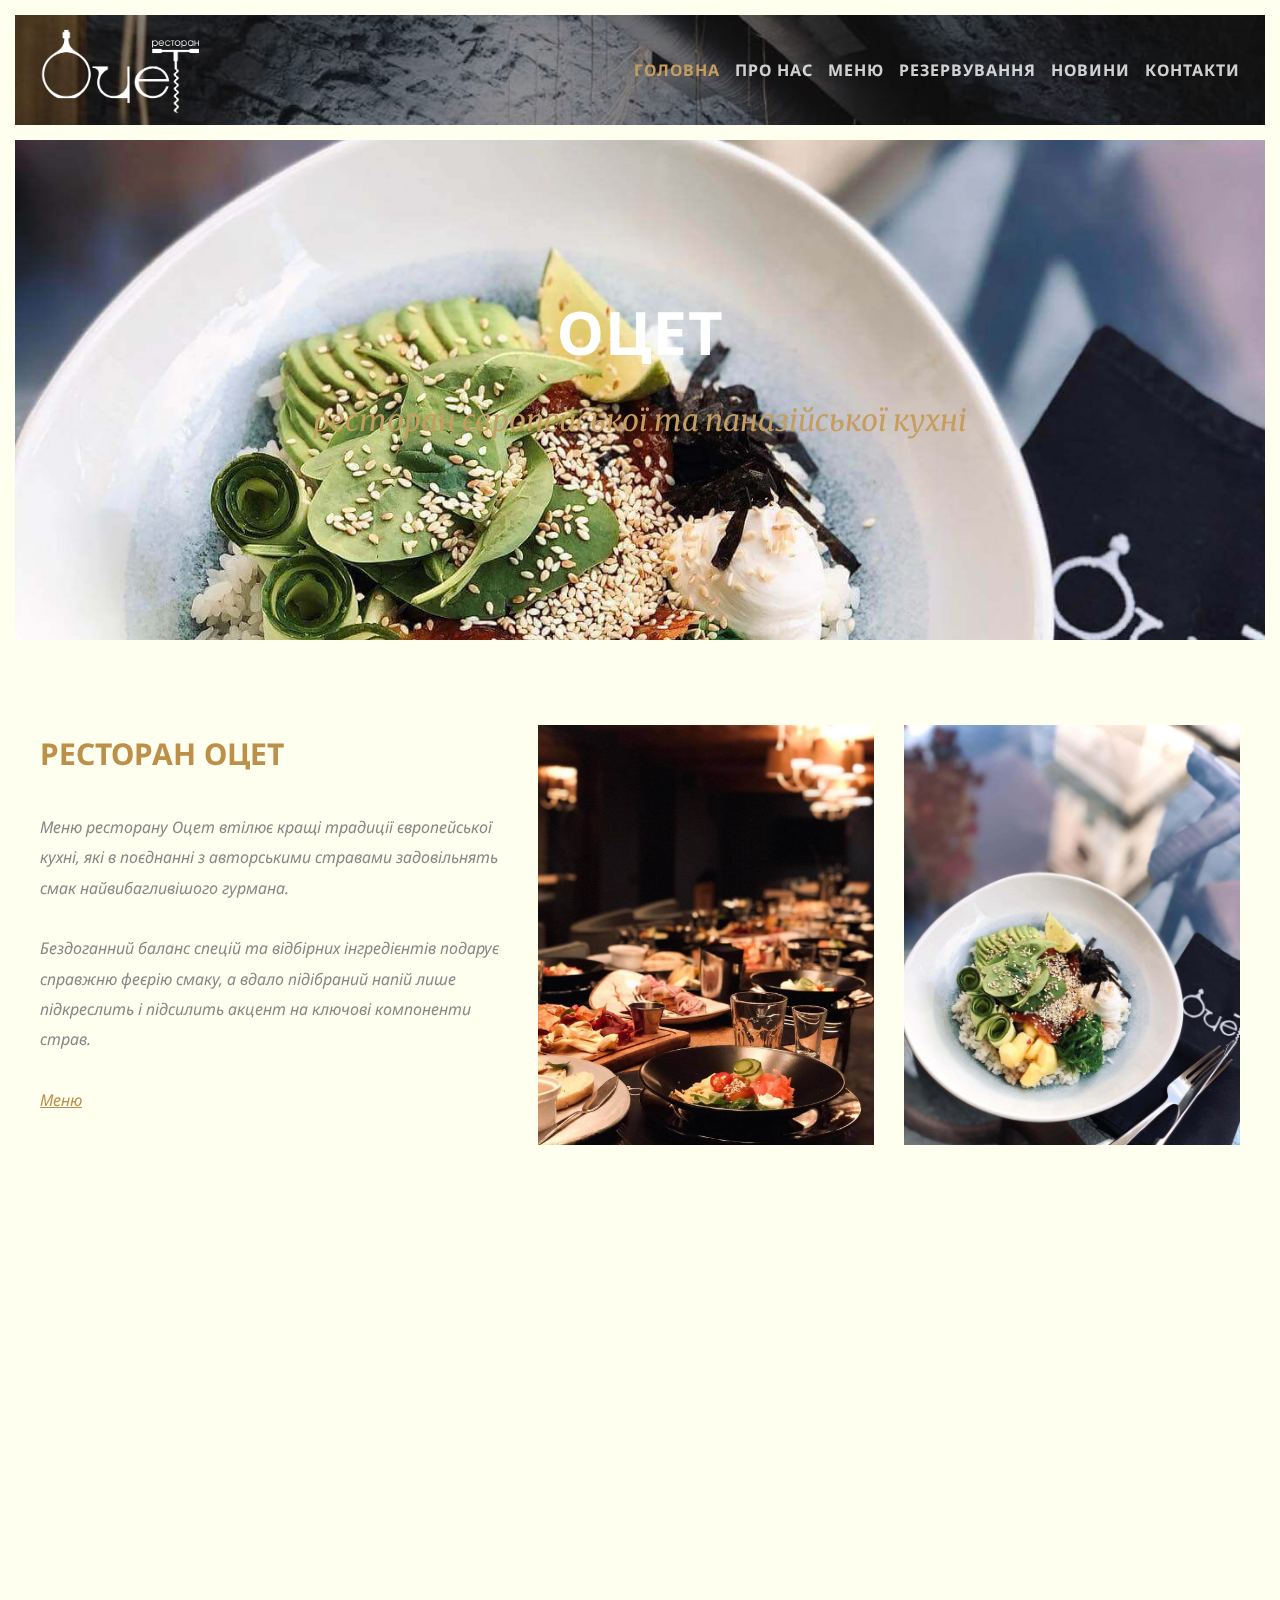
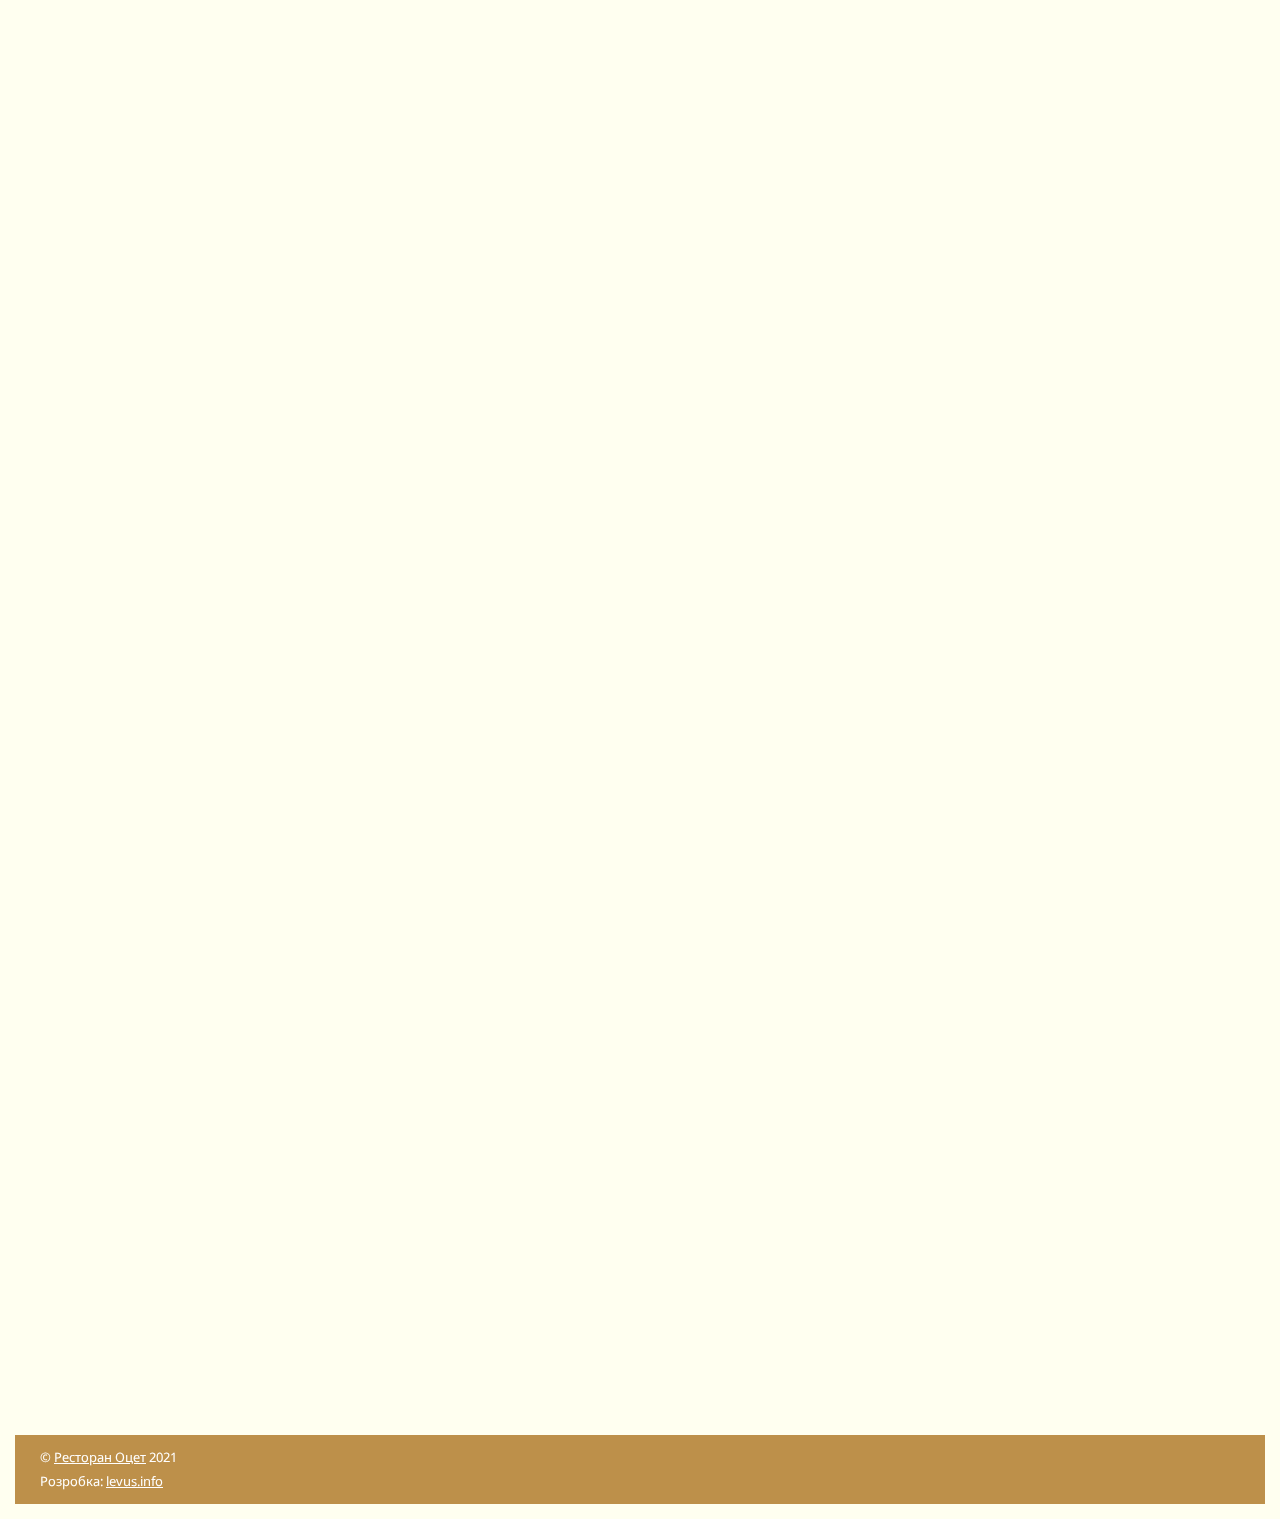
<file: index.html>
<!DOCTYPE html>
<html lang="uk">
<head>
    <meta charset="UTF-8">
    <meta name="viewport" content="width=device-width, initial-scale=1.0">
    <title>Ресторан ОЦЕТ</title>
    <link rel="stylesheet" href="css/style.css">
</head>
<body>

    <header id="header">
        <div class="wrapper">
            <div id="logo">
                <a href="">
                    <img src="images/logo-transparent.png" alt="">
                </a>
            </div>
            <nav id="nav">
                <ul>
                    <li><a href="" class="current">Головна</a></li>
                    <li><a href="">Про нас</a></li>
                    <li><a href="">Меню</a></li>
                    <li><a href="">Резервування</a></li>
                    <li><a href="">Новини</a></li>
                    <li><a href="">Контакти</a></li>
                </ul>
            </nav>
            <div id="menu-button">
                <svg viewBox="0 0 512 512"><path d="M328 256c0 39.8-32.2 72-72 72s-72-32.2-72-72 32.2-72 72-72 72 32.2 72 72zm104-72c-39.8 0-72 32.2-72 72s32.2 72 72 72 72-32.2 72-72-32.2-72-72-72zm-352 0c-39.8 0-72 32.2-72 72s32.2 72 72 72 72-32.2 72-72-32.2-72-72-72z"/></svg>
            </div>
        </div>
    </header>

    <section id="banner" data-parallax="scroll" data-image-src="temp/01.jpg">
        <div class="wrapper wow bounceIn">            
            <h1>Оцет</h1>
            <h3>ресторан європейської та паназійської кухні</h3>
        </div>
    </section>

    <section id="about">
        <div class="wrapper">
            <div id="about-text" class="wow bounceIn">
                <h1>Ресторан Оцет</h1>
                <p>Меню ресторану Оцет втілює кращі традиції європейської кухні, які в поєднанні з авторськими стравами задовільнять смак найвибагливішого гурмана.</p>
                <p>Бездоганний баланс спецій та відбірних інгредієнтів подарує справжню феєрію смаку, а вдало підібраний напій лише підкреслить і підсилить акцент на ключові компоненти страв.</p>
                <p><a href="">Меню</a></p>
            </div>
            <div id="about-images">
                <a data-fancybox="gallery" href="temp/02.jpg"><img src="temp/02.jpg" class="wow bounceIn"></a>
                <a data-fancybox="gallery" href="temp/01.jpg"><img src="temp/01.jpg" class="wow bounceIn"></a>
                <!-- <a data-fancybox="gallery" href="temp/01.jpg"><img src="temp/01.jpg"></a> -->
            </div>
        </div>
    </section>

    <section id="motto">
        <div class="wrapper">
            <h3 class="wow bounceIn">Фейєрія смаку та емоцій</h3>
            <p class="wow bounceIn">ресторан Оцет</p>
        </div>
    </section>

    <section id="description">
        <div class="wrapper wow bounceIn">
            <h3>Ресторан європейської та паназійської кухні</h3>
            <p><strong>Ресторан "Оцет"</strong> - це чудове місце, в якому легко забути щоденні турботи та поринути в спокійну атмосферу закладу, насолодитися особливим смаком вишуканих страв та відчути справжній дух культурної столиці - Львова. Відвідати ресторан Оцет - стане трендом і основним пунктом у списку «що зробити» серед модних та сучасних людей, Львів'ян та гостей міста</p>
            <p>Ресторан Оцет - це атмосферний заклад для дорослих, самодостатніх людей, які не люблять поспіху та метушні, які цінують красу, естетику, мистецтво, смачну їжу та вишукані напої.</p>
        </div>
    </section>

    <div id="scroll">
        <div class="owl-carousel">
            <a data-fancybox="gallery" href="temp/04.jpg">
                <img src="temp/04.jpg" alt="" class="wow bounceIn">
            </a>
            <a data-fancybox="gallery" href="temp/05.jpg">
                <img src="temp/05.jpg" alt="" class="wow bounceIn">
            </a>
            <a data-fancybox="gallery" href="temp/06.jpg">
                <img src="temp/06.jpg" alt="" class="wow bounceIn">
            </a>
            <a data-fancybox="gallery" href="temp/07.jpg">
                <img src="temp/07.jpg" alt="" class="wow bounceIn">
            </a>
        </div>
    </div>

    <footer id="footer">
        <div class="wrapper">
            <div id="footer-button" class="wow bounceIn">
                <p>Замовлення: <a href="tel:+38 096 975 06 98">+38 096 975 06 98</a> </p>
                <p><a href="">Забронювати стіл</a></p>
                <p>Пн-Чт 12:00-23:00 | Пт-Нд 12:00-00:00 <br>
                <a href="https://www.instagram.com/otsetlviv/">facebook</a> | <a href="https://www.instagram.com/otsetlviv">instagram</a></p>
            </div>
            <div id="footer-address" class="wow bounceIn">
                <p><iframe src="https://www.google.com/maps/embed?pb=!1m14!1m8!1m3!1d1286.5329858916684!2d24.029932626848765!3d49.84121791904767!3m2!1i1024!2i768!4f13.1!3m3!1m2!1s0x473add6db9ac13a3%3A0xc1e17179ac777c2!2z0JrQsNC8J9GP0L3QuNGG0Y8g0K_QutGD0LHRiNC-0LvRjNGG0ZbQstGB0YzQutCwLCDQv9C70L7RidCwINCg0LjQvdC-0LosIDI1LCDQm9GM0LLRltCyLCDQm9GM0LLRltCy0YHRjNC60LAg0L7QsdC70LDRgdGC0YwsINCj0LrRgNCw0ZfQvdCwLCA3OTAwMA!5e0!3m2!1suk!2sus!4v1611341948959!5m2!1suk!2sus" width="600" height="350" frameborder="0" style="border:0;" allowfullscreen="" aria-hidden="false" tabindex="0"></iframe></p>
            </div>
        </div>
    </footer>

    <footer id="copy">
        <div class="wrapper">
            <p>&copy; <a href="">Ресторан Оцет</a> 2021 <br>Розробка: <a href="//levus.info">levus.info</a></p>
        </div>
    </footer>

    <a href="#" id="up">
        <svg viewBox="0 0 320 512"><path d="M177 159.7l136 136c9.4 9.4 9.4 24.6 0 33.9l-22.6 22.6c-9.4 9.4-24.6 9.4-33.9 0L160 255.9l-96.4 96.4c-9.4 9.4-24.6 9.4-33.9 0L7 329.7c-9.4-9.4-9.4-24.6 0-33.9l136-136c9.4-9.5 24.6-9.5 34-.1z"/></svg>
    </a>
    
    <script src="https://ajax.googleapis.com/ajax/libs/jquery/1.11.0/jquery.min.js"></script>
    <script src="js/parallax.min.js"></script>
    <script src="js/wow.min.js"></script>
    <script src="js/jquery.fancybox.min.js"></script>
    <script src="js/owl.carousel.js"></script>
    <script src="js/script.js"></script>
</body>
</html>
</file>
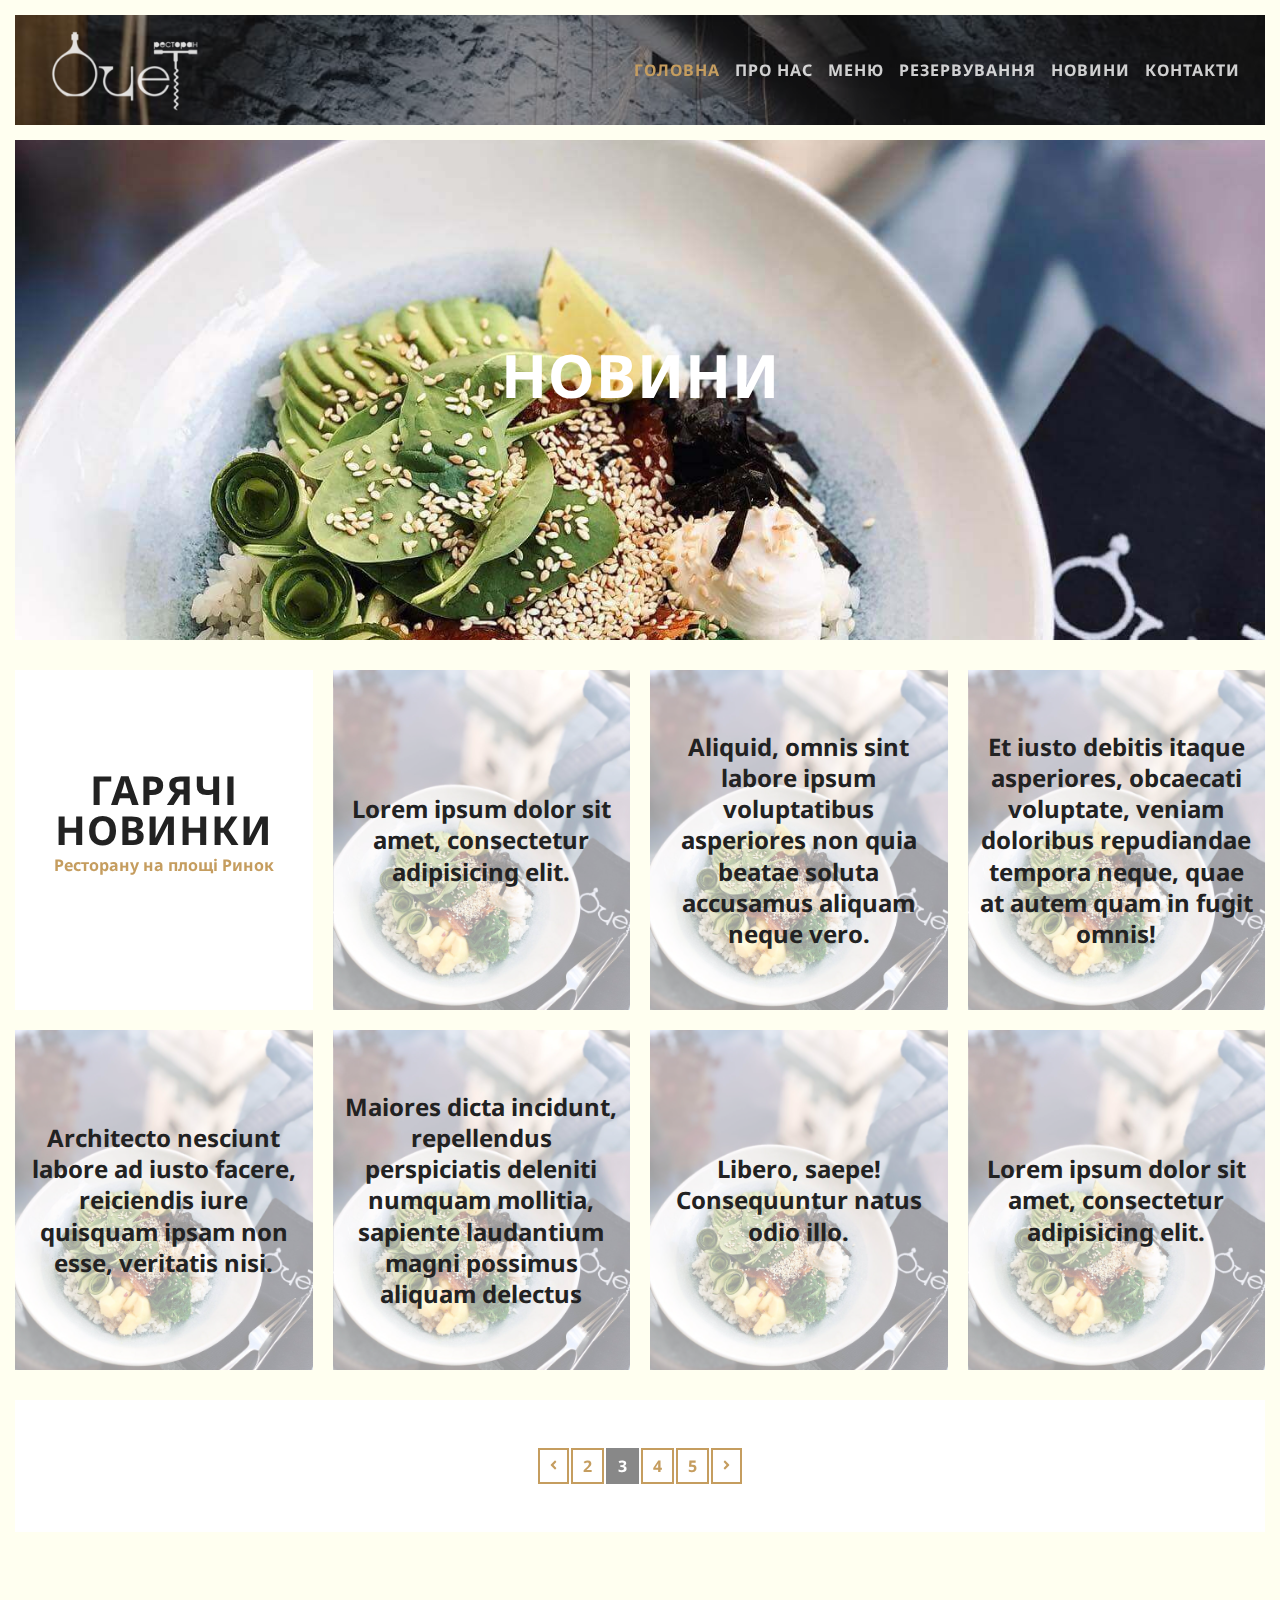
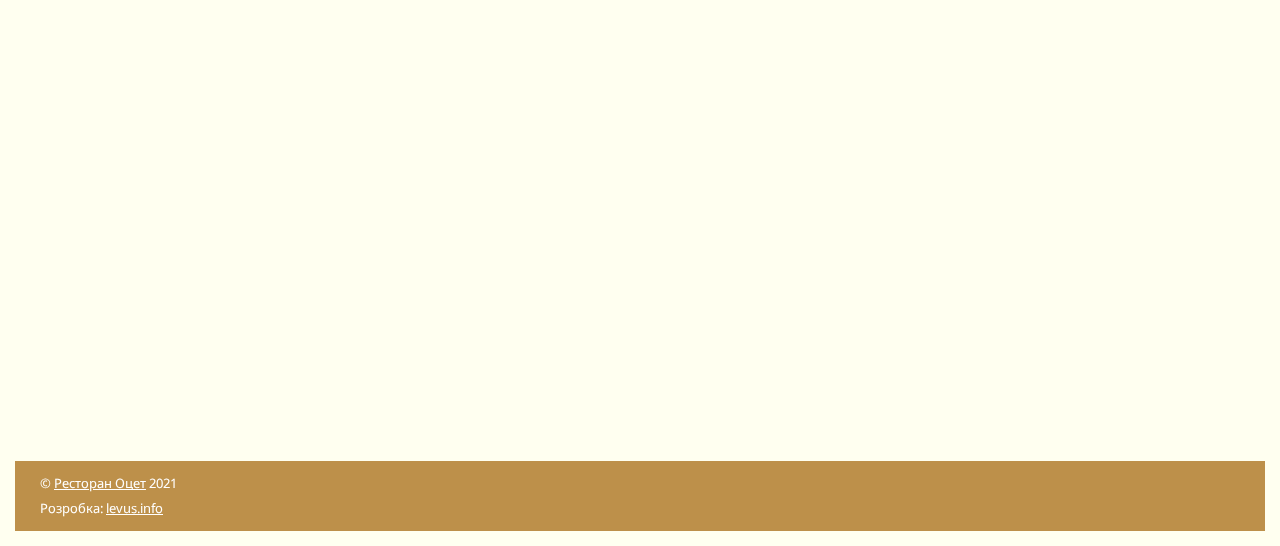
<file: articles.html>
<!DOCTYPE html>
<html lang="uk">
<head>
    <meta charset="UTF-8">
    <meta name="viewport" content="width=device-width, initial-scale=1.0">
    <title> Новини </title>
    <link rel="stylesheet" href="css/style.css">
</head>
<body>

    <header id="header">
        <div class="wrapper">
            <div id="logo">
                <a href="">
                    <img src="images/logo.png" alt="">
                </a>
            </div>
            <nav id="nav">
                <ul>
                    <li><a href="" class="current">Головна</a></li>
                    <li><a href="">Про нас</a></li>
                    <li><a href="">Меню</a></li>
                    <li><a href="">Резервування</a></li>
                    <li><a href="">Новини</a></li>
                    <li><a href="">Контакти</a></li>
                </ul>
            </nav>
            <div id="menu-button">
                <svg viewBox="0 0 512 512"><path d="M328 256c0 39.8-32.2 72-72 72s-72-32.2-72-72 32.2-72 72-72 72 32.2 72 72zm104-72c-39.8 0-72 32.2-72 72s32.2 72 72 72 72-32.2 72-72-32.2-72-72-72zm-352 0c-39.8 0-72 32.2-72 72s32.2 72 72 72 72-32.2 72-72-32.2-72-72-72z"/></svg>
            </div>
        </div>
    </header>

    <section id="banner" data-parallax="scroll" data-image-src="temp/01.jpg">
        <div class="wrapper wow bounceIn">            
            <h1>Новини</h1>
        </div>
    </section>
    
    <section id="articles">
        <header>
            <h1>Гарячі новинки</h1>
            <p>Ресторану на площі Ринок</p>
        </header>

        <article style="background: url('temp/01.jpg')">
            <h2><a href="">Lorem ipsum dolor sit amet, consectetur adipisicing elit.</a></h2>
        </article>

        <article style="background: url('temp/01.jpg')">
            <h2><a href="">Aliquid, omnis sint labore ipsum voluptatibus asperiores non quia beatae soluta accusamus aliquam neque vero.</a></h2>
        </article>

        <article style="background: url('temp/01.jpg')">
            <h2><a href="">Et iusto debitis itaque asperiores, obcaecati voluptate, veniam doloribus repudiandae tempora neque, quae at autem quam in fugit omnis!</a></h2>
        </article>

        <article style="background: url('temp/01.jpg')">
            <h2><a href="">Architecto nesciunt labore ad iusto facere, reiciendis iure quisquam ipsam non esse, veritatis nisi.</a></h2>
        </article>

        <article style="background: url('temp/01.jpg')">
            <h2><a href="">Maiores dicta incidunt, repellendus perspiciatis deleniti numquam mollitia, sapiente laudantium magni possimus aliquam delectus</a></h2>
        </article>

        <article style="background: url('temp/01.jpg')">
            <h2><a href="">Libero, saepe! Consequuntur natus odio illo.</a></h2>
        </article>

        <article style="background: url('temp/01.jpg')">
            <h2><a href="">Lorem ipsum dolor sit amet, consectetur adipisicing elit.</a></h2>
        </article>

    </section>

    <ol class="pagination">
        <li><a href=""><svg viewBox="0 0 256 512"><path d="M31.7 239l136-136c9.4-9.4 24.6-9.4 33.9 0l22.6 22.6c9.4 9.4 9.4 24.6 0 33.9L127.9 256l96.4 96.4c9.4 9.4 9.4 24.6 0 33.9L201.7 409c-9.4 9.4-24.6 9.4-33.9 0l-136-136c-9.5-9.4-9.5-24.6-.1-34z"/></svg></a></li>
        <li><a href="">2</a></li>
        <li class="MarkupPagerNavOn"><a href="">3</a></li>
        <li><a href="">4</a></li>
        <li><a href="">5</a></li>
        <li><a href=""><svg viewBox="0 0 256 512"><path d="M224.3 273l-136 136c-9.4 9.4-24.6 9.4-33.9 0l-22.6-22.6c-9.4-9.4-9.4-24.6 0-33.9l96.4-96.4-96.4-96.4c-9.4-9.4-9.4-24.6 0-33.9L54.3 103c9.4-9.4 24.6-9.4 33.9 0l136 136c9.5 9.4 9.5 24.6.1 34z"/></svg></a></li>
    </ol>



    <footer id="footer">
        <div class="wrapper">
            <div id="footer-button" class="wow bounceIn">
                <p>Замовлення: <a href="tel:+38 096 975 06 98">+38 096 975 06 98</a> </p>
                <p><a href="">Забронювати стіл</a></p>
                <p>Пн-Чт 12:00-23:00 | Пт-Нд 12:00-00:00 <br>
                <a href="https://www.instagram.com/otsetlviv/">facebook</a> | <a href="https://www.instagram.com/otsetlviv">instagram</a></p>
            </div>
            <div id="footer-address" class="wow bounceIn">
                <p><iframe src="https://www.google.com/maps/embed?pb=!1m14!1m8!1m3!1d1286.5329858916684!2d24.029932626848765!3d49.84121791904767!3m2!1i1024!2i768!4f13.1!3m3!1m2!1s0x473add6db9ac13a3%3A0xc1e17179ac777c2!2z0JrQsNC8J9GP0L3QuNGG0Y8g0K_QutGD0LHRiNC-0LvRjNGG0ZbQstGB0YzQutCwLCDQv9C70L7RidCwINCg0LjQvdC-0LosIDI1LCDQm9GM0LLRltCyLCDQm9GM0LLRltCy0YHRjNC60LAg0L7QsdC70LDRgdGC0YwsINCj0LrRgNCw0ZfQvdCwLCA3OTAwMA!5e0!3m2!1suk!2sus!4v1611341948959!5m2!1suk!2sus" width="600" height="350" frameborder="0" style="border:0;" allowfullscreen="" aria-hidden="false" tabindex="0"></iframe></p>
            </div>
        </div>
    </footer>

    <footer id="copy">
        <div class="wrapper">
            <p>&copy; <a href="">Ресторан Оцет</a> 2021 <br>Розробка: <a href="//levus.info">levus.info</a></p>
        </div>
    </footer>

    <a href="#" id="up">
        <svg viewBox="0 0 320 512"><path d="M177 159.7l136 136c9.4 9.4 9.4 24.6 0 33.9l-22.6 22.6c-9.4 9.4-24.6 9.4-33.9 0L160 255.9l-96.4 96.4c-9.4 9.4-24.6 9.4-33.9 0L7 329.7c-9.4-9.4-9.4-24.6 0-33.9l136-136c9.4-9.5 24.6-9.5 34-.1z"/></svg>
    </a>

    <script src="https://ajax.googleapis.com/ajax/libs/jquery/1.11.0/jquery.min.js"></script>
    <script src="js/parallax.min.js"></script>
    <script src="js/wow.min.js"></script>
    <script src="js/jquery.fancybox.min.js"></script>
    <script src="js/owl.carousel.js"></script>
    <script src="js/script.js"></script>
</body>
</html>
</file>
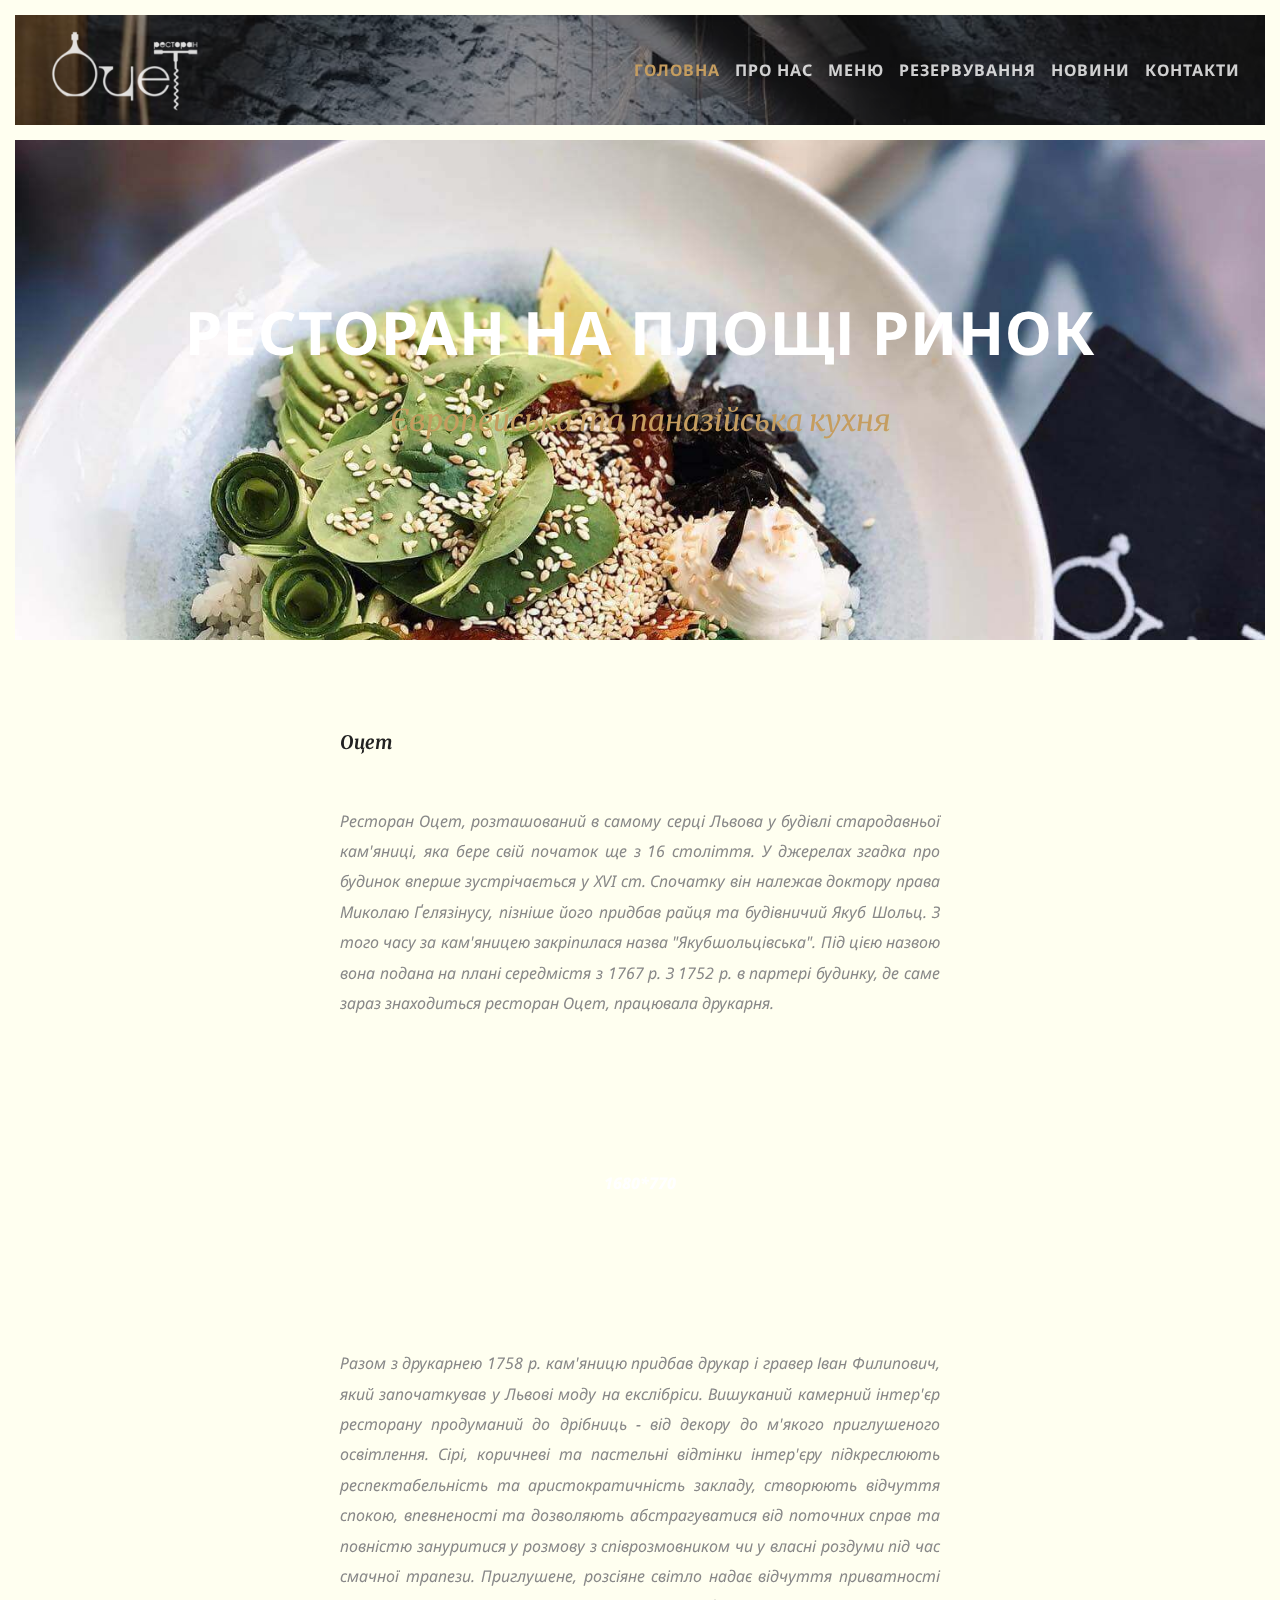
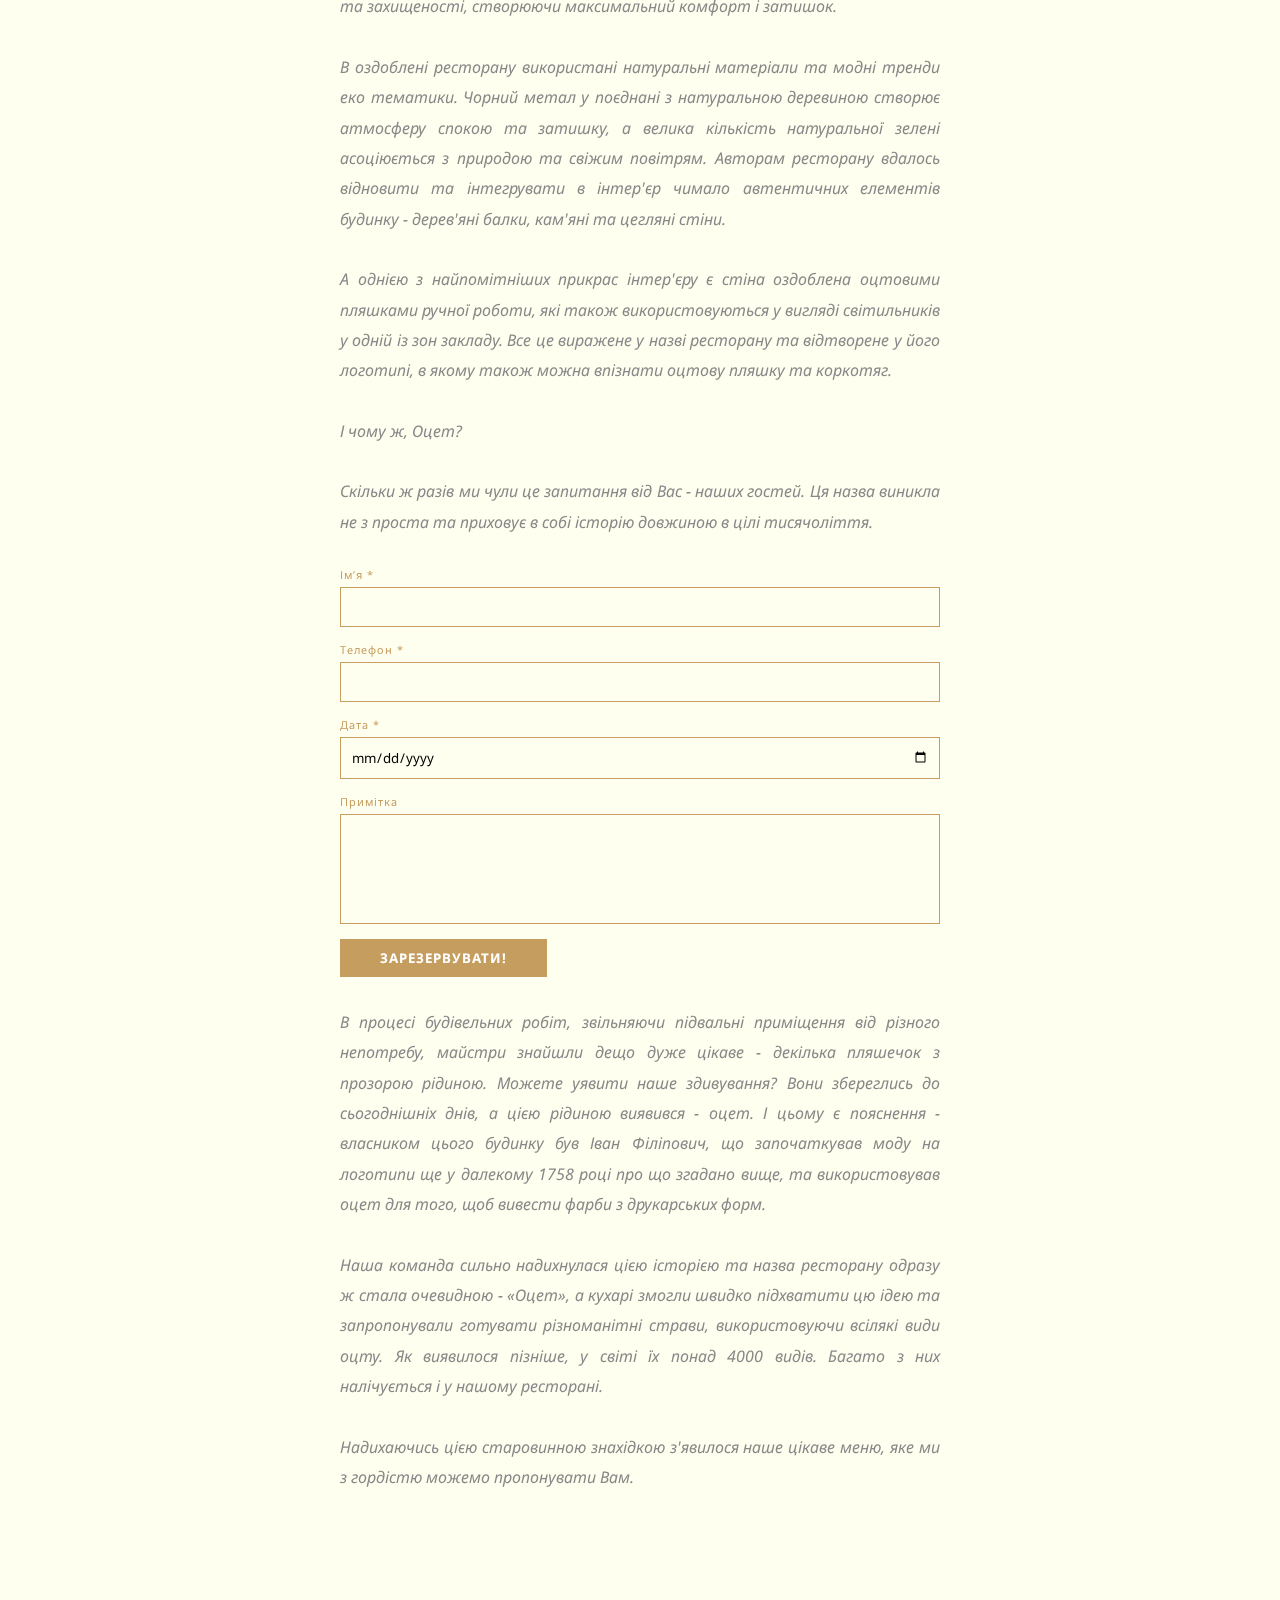
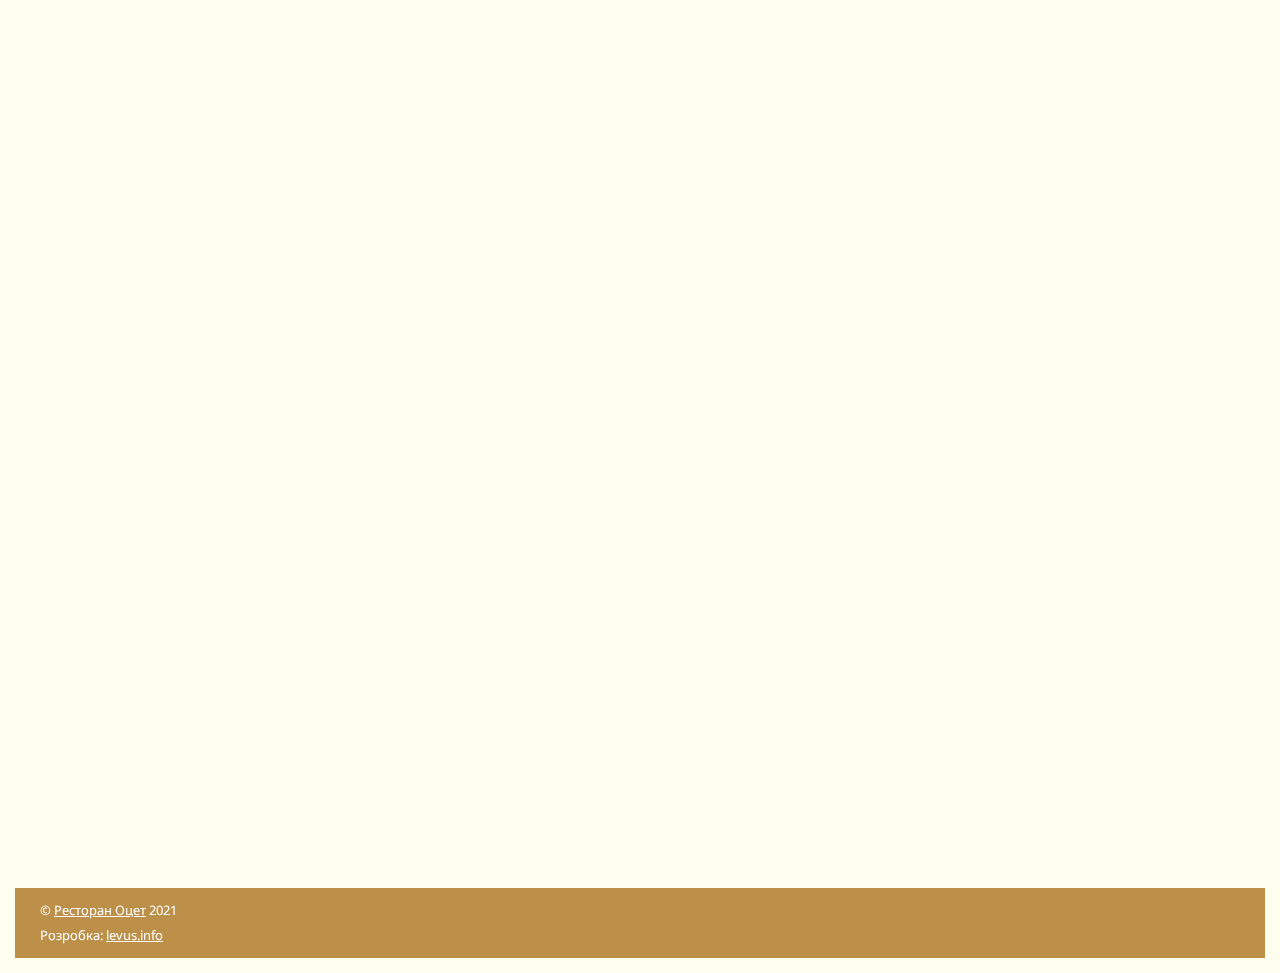
<file: booking.html>
<!DOCTYPE html>
<html lang="uk">
<head>
    <meta charset="UTF-8">
    <meta name="viewport" content="width=device-width, initial-scale=1.0">
    <title>Внутрішня сторінка</title>
    <link rel="stylesheet" href="css/style.css">
</head>
<body>

    <header id="header">
        <div class="wrapper">
            <div id="logo">
                <a href="">
                    <img src="images/logo.png" alt="">
                </a>
            </div>
            <nav id="nav">
                <ul>
                    <li><a href="" class="current">Головна</a></li>
                    <li><a href="">Про нас</a></li>
                    <li><a href="">Меню</a></li>
                    <li><a href="">Резервування</a></li>
                    <li><a href="">Новини</a></li>
                    <li><a href="">Контакти</a></li>
                </ul>
            </nav>
            <div id="menu-button">
                <svg viewBox="0 0 512 512"><path d="M328 256c0 39.8-32.2 72-72 72s-72-32.2-72-72 32.2-72 72-72 72 32.2 72 72zm104-72c-39.8 0-72 32.2-72 72s32.2 72 72 72 72-32.2 72-72-32.2-72-72-72zm-352 0c-39.8 0-72 32.2-72 72s32.2 72 72 72 72-32.2 72-72-32.2-72-72-72z"/></svg>
            </div>
        </div>
    </header>

    <section id="banner" data-parallax="scroll" data-image-src="temp/01.jpg">
        <div class="wrapper wow bounceIn">            
            <h1>Ресторан на площі Ринок</h1>
            <h3>Європейська та паназійська кухня</h3>
        </div>
    </section>

    <section id="description">
        <div class="wrapper">
            <h3>Оцет</h3>
            <p>Ресторан Оцет, розташований в самому серці Львова у будівлі стародавньої кам'яниці, яка бере свій початок ще з 16 століття. У джерелах згадка про будинок вперше зустрічається у XVI ст. Спочатку він належав доктору права Миколаю Ґелязінусу, пізніше його придбав райця та будівничий Якуб Шольц. З того часу за кам'яницею закріпилася назва "Якубшольцівська". Під цією назвою вона подана на плані середмістя з 1767 р. З 1752 р. в партері будинку, де саме зараз знаходиться ресторан Оцет, працювала друкарня. </p>

            <div class="parallax" style="background:url('temp/10.jpg')">
                1680*770
            </div>

            <p>Разом з друкарнею 1758 р. кам'яницю придбав друкар і гравер Іван Филипович, який започаткував  у Львові моду на екслібріси. Вишуканий камерний інтер'єр ресторану продуманий до дрібниць - від декору до м'якого приглушеного освітлення. Сірі, коричневі та пастельні відтінки інтер'єру підкреслюють респектабельність та аристократичність закладу, створюють відчуття спокою, впевненості та дозволяють абстрагуватися від поточних справ та повністю зануритися у розмову з співрозмовником чи у власні роздуми під час смачної трапези. Приглушене, розсіяне світло надає відчуття приватності та захищеності, створюючи максимальний комфорт і затишок. </p>
            <p>В оздоблені ресторану використані натуральні матеріали та модні тренди еко тематики. Чорний метал у поєднані з натуральною деревиною створює атмосферу спокою та затишку, а велика кількість натуральної зелені асоціюється з природою та свіжим повітрям. Авторам ресторану вдалось відновити та інтегрувати в інтер'єр чимало автентичних елементів будинку - дерев'яні балки, кам'яні та цегляні стіни.</p>
            <p>А однією з найпомітніших прикрас інтер'єру є стіна оздоблена оцтовими пляшками ручної роботи, які також використовуються у вигляді світильників у одній із зон закладу. Все це виражене у назві ресторану та відтворене у його логотипі, в якому також можна впізнати оцтову пляшку та коркотяг.</p>
            <p>І чому ж, Оцет?</p>
            <p>Скільки ж разів ми чули це запитання від Вас - наших гостей. Ця назва виникла не з проста та приховує в собі історію довжиною в цілі тисячоліття.</p>

            <form id="form" method="post">
                <label for="form-1">Імʼя <span>*</span></label>
                <input type="text" id="form-1">

                <label for="form-2">Телефон <span>*</span></label>
                <input type="number" id="form-2">

                <label for="form-3">Дата <span>*</span></label>
                <input type="date" id="form-3">

                <label for="form-4">Примітка</label>
                <textarea id="form-4"></textarea>

                <button>Зарезервувати!</button>
            </form>

            <p>В процесі будівельних робіт, звільняючи підвальні приміщення від різного непотребу, майстри знайшли дещо дуже цікаве - декілька пляшечок з прозорою рідиною. Можете уявити наше здивування? Вони збереглись до сьогоднішніх днів, а цією рідиною виявився - оцет. І цьому є пояснення - власником цього будинку був Іван Філіпович, що започаткував моду на логотипи ще у далекому 1758 році про що згадано вище, та використовував оцет для того, щоб вивести фарби з друкарських форм.</p>
            <p>Наша команда сильно надихнулася цією історією та назва ресторану одразу ж стала очевидною - «Оцет», а кухарі змогли швидко підхватити цю ідею та запропонували готувати різноманітні страви, використовуючи всілякі види оцту. Як виявилося пізніше, у світі їх понад 4000 видів. Багато з них налічується і у нашому ресторані.</p>
            <p>Надихаючись цією старовинною знахідкою з'явилося наше цікаве меню, яке ми з гордістю можемо пропонувати Вам. </p>
        </div>
    </section>
    
    <div id="scroll">
        <div class="owl-carousel">
            <a data-fancybox="gallery" href="temp/04.jpg">
                <img src="temp/04.jpg" alt="" class="wow bounceIn">
            </a>
            <a data-fancybox="gallery" href="temp/05.jpg">
                <img src="temp/05.jpg" alt="" class="wow bounceIn">
            </a>
            <a data-fancybox="gallery" href="temp/06.jpg">
                <img src="temp/06.jpg" alt="" class="wow bounceIn">
            </a>
            <a data-fancybox="gallery" href="temp/07.jpg">
                <img src="temp/07.jpg" alt="" class="wow bounceIn">
            </a>
        </div>
    </div>

    <footer id="footer">
        <div class="wrapper">
            <div id="footer-button" class="wow bounceIn">
                <p>Замовлення: <a href="tel:+38 096 975 06 98">+38 096 975 06 98</a> </p>
                <p><a href="">Забронювати стіл</a></p>
                <p>Пн-Чт 12:00-23:00 | Пт-Нд 12:00-00:00 <br>
                <a href="https://www.instagram.com/otsetlviv/">facebook</a> | <a href="https://www.instagram.com/otsetlviv">instagram</a></p>
            </div>
            <div id="footer-address" class="wow bounceIn">
                <p><iframe src="https://www.google.com/maps/embed?pb=!1m14!1m8!1m3!1d1286.5329858916684!2d24.029932626848765!3d49.84121791904767!3m2!1i1024!2i768!4f13.1!3m3!1m2!1s0x473add6db9ac13a3%3A0xc1e17179ac777c2!2z0JrQsNC8J9GP0L3QuNGG0Y8g0K_QutGD0LHRiNC-0LvRjNGG0ZbQstGB0YzQutCwLCDQv9C70L7RidCwINCg0LjQvdC-0LosIDI1LCDQm9GM0LLRltCyLCDQm9GM0LLRltCy0YHRjNC60LAg0L7QsdC70LDRgdGC0YwsINCj0LrRgNCw0ZfQvdCwLCA3OTAwMA!5e0!3m2!1suk!2sus!4v1611341948959!5m2!1suk!2sus" width="600" height="350" frameborder="0" style="border:0;" allowfullscreen="" aria-hidden="false" tabindex="0"></iframe></p>
            </div>
        </div>
    </footer>

    <footer id="copy">
        <div class="wrapper">
            <p>&copy; <a href="">Ресторан Оцет</a> 2021 <br>Розробка: <a href="//levus.info">levus.info</a></p>
        </div>
    </footer>

    <a href="#" id="up">
        <svg viewBox="0 0 320 512"><path d="M177 159.7l136 136c9.4 9.4 9.4 24.6 0 33.9l-22.6 22.6c-9.4 9.4-24.6 9.4-33.9 0L160 255.9l-96.4 96.4c-9.4 9.4-24.6 9.4-33.9 0L7 329.7c-9.4-9.4-9.4-24.6 0-33.9l136-136c9.4-9.5 24.6-9.5 34-.1z"/></svg>
    </a>

    <script src="https://ajax.googleapis.com/ajax/libs/jquery/1.11.0/jquery.min.js"></script>
    <script src="js/parallax.min.js"></script>
    <script src="js/wow.min.js"></script>
    <script src="js/jquery.fancybox.min.js"></script>
    <script src="js/owl.carousel.js"></script>
    <script src="js/phpmailer.js"></script>
    <script src="js/script.js"></script>
</body>
</html>
</file>
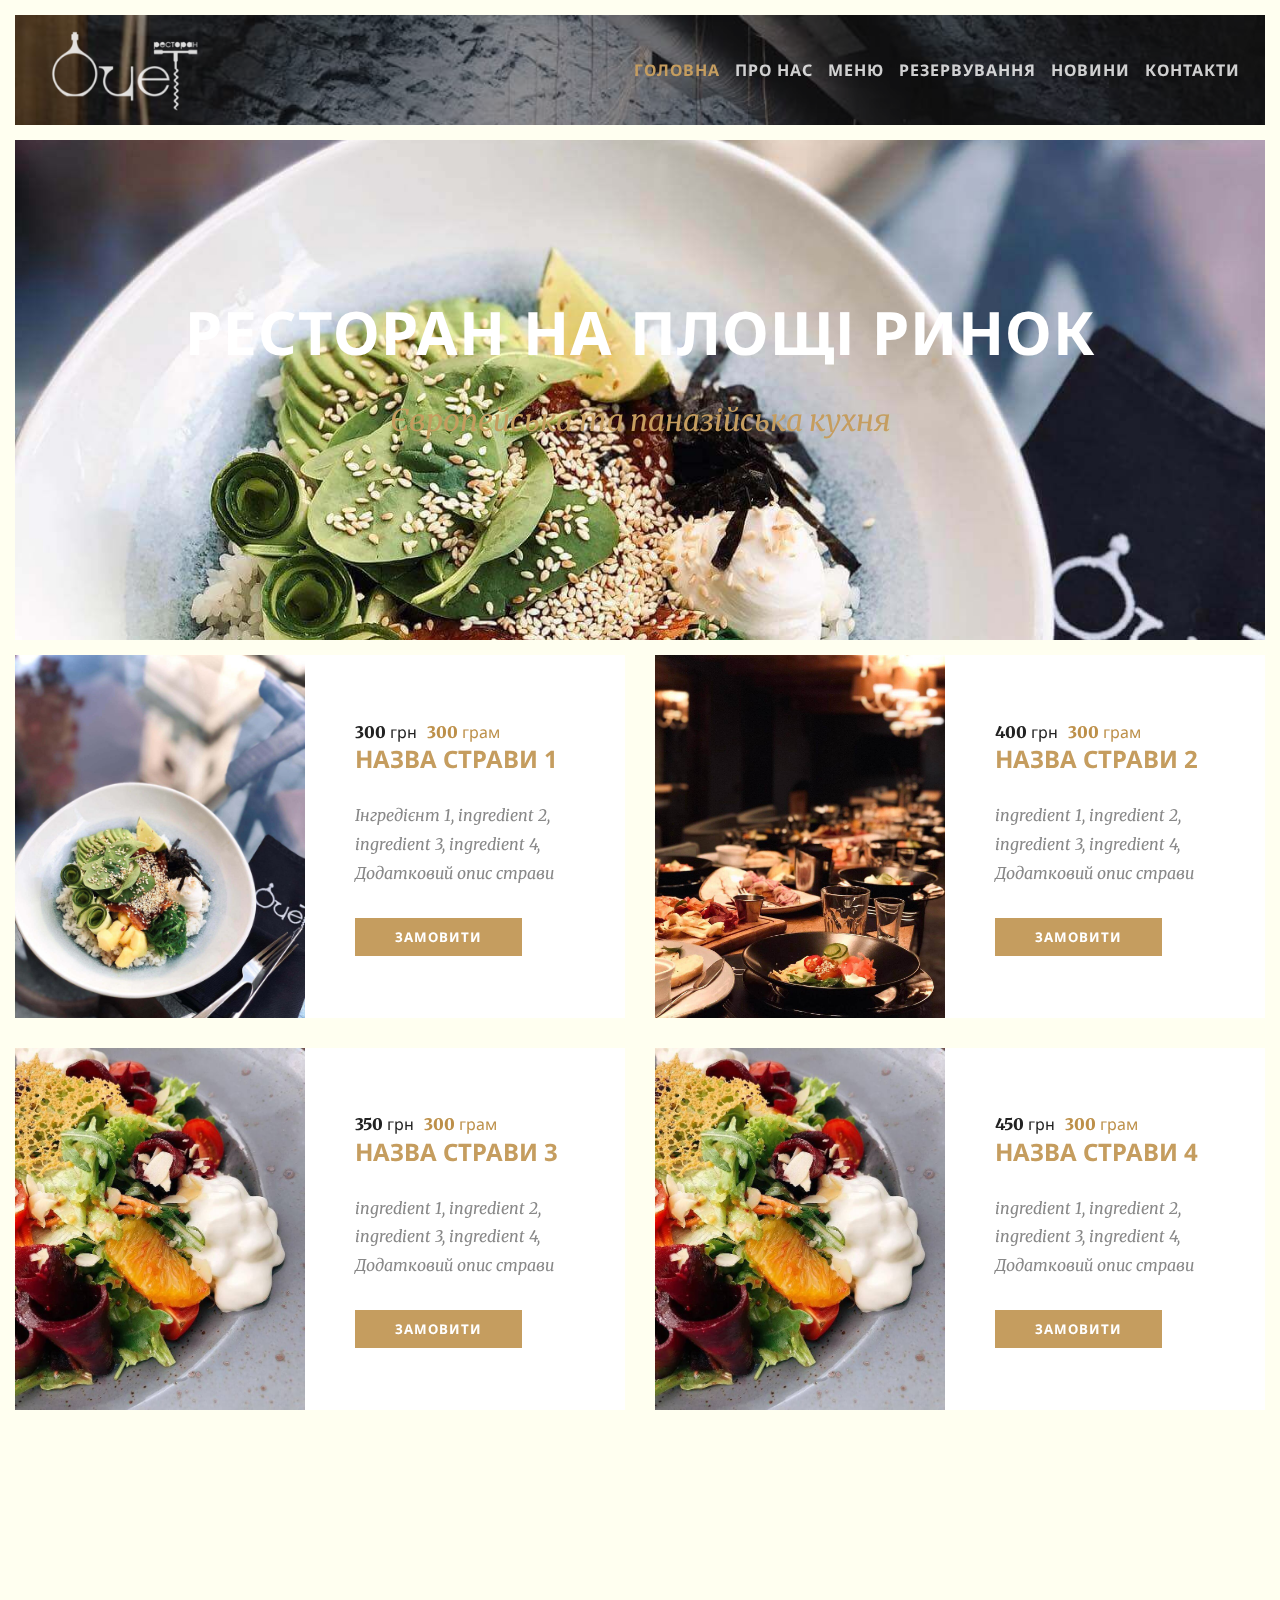
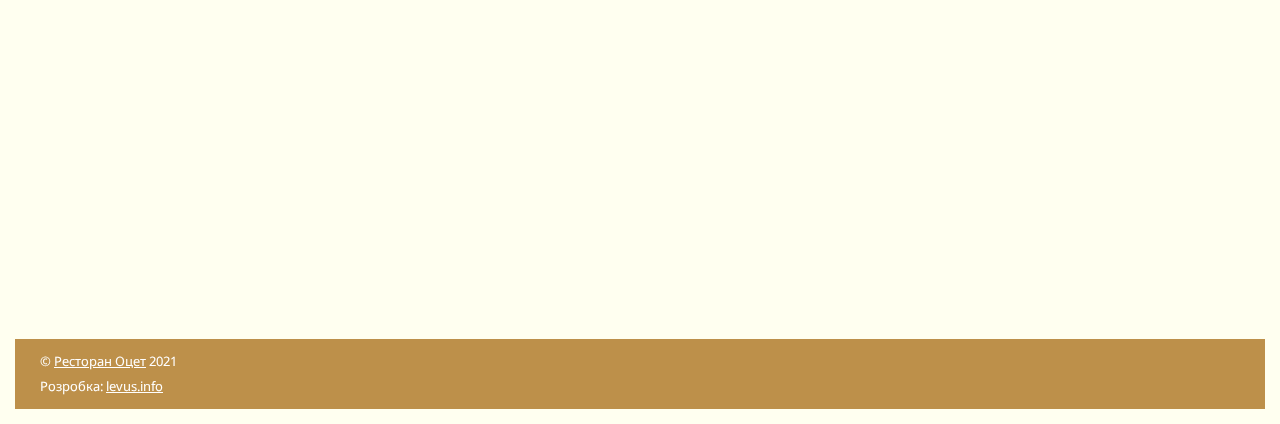
<file: dishes.html>
<!DOCTYPE html>
<html lang="uk">
<head>
    <meta charset="UTF-8">
    <meta name="viewport" content="width=device-width, initial-scale=1.0">
    <title>Страва</title>
    <link rel="stylesheet" href="css/style.css">
</head>
<body>

    <header id="header">
        <div class="wrapper">
            <div id="logo">
                <a href="">
                    <img src="images/logo.png" alt="">
                </a>
            </div>
            <nav id="nav">
                <ul>
                    <li><a href="" class="current">Головна</a></li>
                    <li><a href="">Про нас</a></li>
                    <li><a href="">Меню</a></li>
                    <li><a href="">Резервування</a></li>
                    <li><a href="">Новини</a></li>
                    <li><a href="">Контакти</a></li>
                </ul>
            </nav>
            <div id="menu-button">
                <svg viewBox="0 0 512 512"><path d="M328 256c0 39.8-32.2 72-72 72s-72-32.2-72-72 32.2-72 72-72 72 32.2 72 72zm104-72c-39.8 0-72 32.2-72 72s32.2 72 72 72 72-32.2 72-72-32.2-72-72-72zm-352 0c-39.8 0-72 32.2-72 72s32.2 72 72 72 72-32.2 72-72-32.2-72-72-72z"/></svg>
            </div>
        </div>
    </header>

    <section id="banner" data-parallax="scroll" data-image-src="temp/01.jpg">
        <div class="wrapper wow bounceIn">            
            <h1>Ресторан на площі Ринок</h1>
            <h3>Європейська та паназійська кухня</h3>
        </div>
    </section>

    <div id="dishes">

        <article class="dish">
            <figure>
                <picture>
                    <img src="temp/01.jpg" alt="">
                </picture>
            </figure>
            <figcaption>
                <div class="dish-price">
                    <p><strong>300</strong> грн</p>
                    <p><strong>300</strong> грам</p>
                </div>
                <h1>Назва страви 1</h1>
                <div class="dish-description">
                    Інгредієнт 1, ingredient 2, ingredient 3, ingredient 4, Додатковий опис страви
                </div>
                <button data-content="Назва страви 1" data-price="300">Замовити</button>
            </figcaption>
        </article>
        <article class="dish">
            <figure>
                <picture>
                    <img src="temp/02.jpg" alt="">
                </picture>
            </figure>
            <figcaption>
                <div class="dish-price">
                    <p><strong>400</strong> грн</p>
                    <p><strong>300</strong> грам</p>
                </div>
                <h1>Назва страви 2</h1>
                <div class="dish-description">
                    ingredient 1, ingredient 2, ingredient 3, ingredient 4, Додатковий опис страви
                </div>
                <button data-content="Назва страви 2" data-price="400">Замовити</button>
            </figcaption>
        </article>
        <article class="dish">
            <figure>
                <picture>
                    <img src="temp/03.jpg" alt="">
                </picture>
            </figure>
            <figcaption>
                <div class="dish-price">
                    <p><strong>350</strong> грн</p>
                    <p><strong>300</strong> грам</p>
                </div>
                <h1>Назва страви 3</h1>
                <div class="dish-description">
                    ingredient 1, ingredient 2, ingredient 3, ingredient 4, Додатковий опис страви
                </div>
                <button data-content="Назва страви 3" data-price="350">Замовити</button>
            </figcaption>
        </article>
        <article class="dish">
            <figure>
                <picture>
                    <img src="temp/04.jpg" alt="">
                </picture>
            </figure>
            <figcaption>
                <div class="dish-price">
                    <p><strong>450</strong> грн</p>
                    <p><strong>300</strong> грам</p>
                </div>
                <h1>Назва страви 4</h1>
                <div class="dish-description">
                    ingredient 1, ingredient 2, ingredient 3, ingredient 4, Додатковий опис страви
                </div>
                <button data-content="Назва страви 4" data-price="450">Замовити</button>
            </figcaption>
        </article>

    </div>

    <section id="checkout">
        <h1>Ваше замовлення:</h1>
        <div id="checkout-goods"></div>
        <div id="checkout-price">Сума: <strong></strong></div>
        <a href="order.html">Оформити замовлення</a>
    </section>

    <footer id="footer">
        <div class="wrapper">
            <div id="footer-button" class="wow bounceIn">
                <p>Замовлення: <a href="tel:+38 096 975 06 98">+38 096 975 06 98</a> </p>
                <p><a href="">Забронювати стіл</a></p>
                <p>Пн-Чт 12:00-23:00 | Пт-Нд 12:00-00:00 <br>
                <a href="https://www.instagram.com/otsetlviv/">facebook</a> | <a href="https://www.instagram.com/otsetlviv">instagram</a></p>
            </div>
            <div id="footer-address" class="wow bounceIn">
                <p><iframe src="https://www.google.com/maps/embed?pb=!1m14!1m8!1m3!1d1286.5329858916684!2d24.029932626848765!3d49.84121791904767!3m2!1i1024!2i768!4f13.1!3m3!1m2!1s0x473add6db9ac13a3%3A0xc1e17179ac777c2!2z0JrQsNC8J9GP0L3QuNGG0Y8g0K_QutGD0LHRiNC-0LvRjNGG0ZbQstGB0YzQutCwLCDQv9C70L7RidCwINCg0LjQvdC-0LosIDI1LCDQm9GM0LLRltCyLCDQm9GM0LLRltCy0YHRjNC60LAg0L7QsdC70LDRgdGC0YwsINCj0LrRgNCw0ZfQvdCwLCA3OTAwMA!5e0!3m2!1suk!2sus!4v1611341948959!5m2!1suk!2sus" width="600" height="350" frameborder="0" style="border:0;" allowfullscreen="" aria-hidden="false" tabindex="0"></iframe></p>
            </div>
        </div>
    </footer>

    <footer id="copy">
        <div class="wrapper">
            <p>&copy; <a href="">Ресторан Оцет</a> 2021 <br>Розробка: <a href="//levus.info">levus.info</a></p>
        </div>
    </footer>

    <a href="#" id="up">
        <svg viewBox="0 0 320 512"><path d="M177 159.7l136 136c9.4 9.4 9.4 24.6 0 33.9l-22.6 22.6c-9.4 9.4-24.6 9.4-33.9 0L160 255.9l-96.4 96.4c-9.4 9.4-24.6 9.4-33.9 0L7 329.7c-9.4-9.4-9.4-24.6 0-33.9l136-136c9.4-9.5 24.6-9.5 34-.1z"/></svg>
    </a>

    <script src="https://ajax.googleapis.com/ajax/libs/jquery/1.11.0/jquery.min.js"></script>
    <script src="js/parallax.min.js"></script>
    <script src="js/wow.min.js"></script>
    <script src="js/jquery.fancybox.min.js"></script>
    <script src="js/owl.carousel.js"></script>
    <script src="js/script.js"></script>
</body>
</html>
</file>
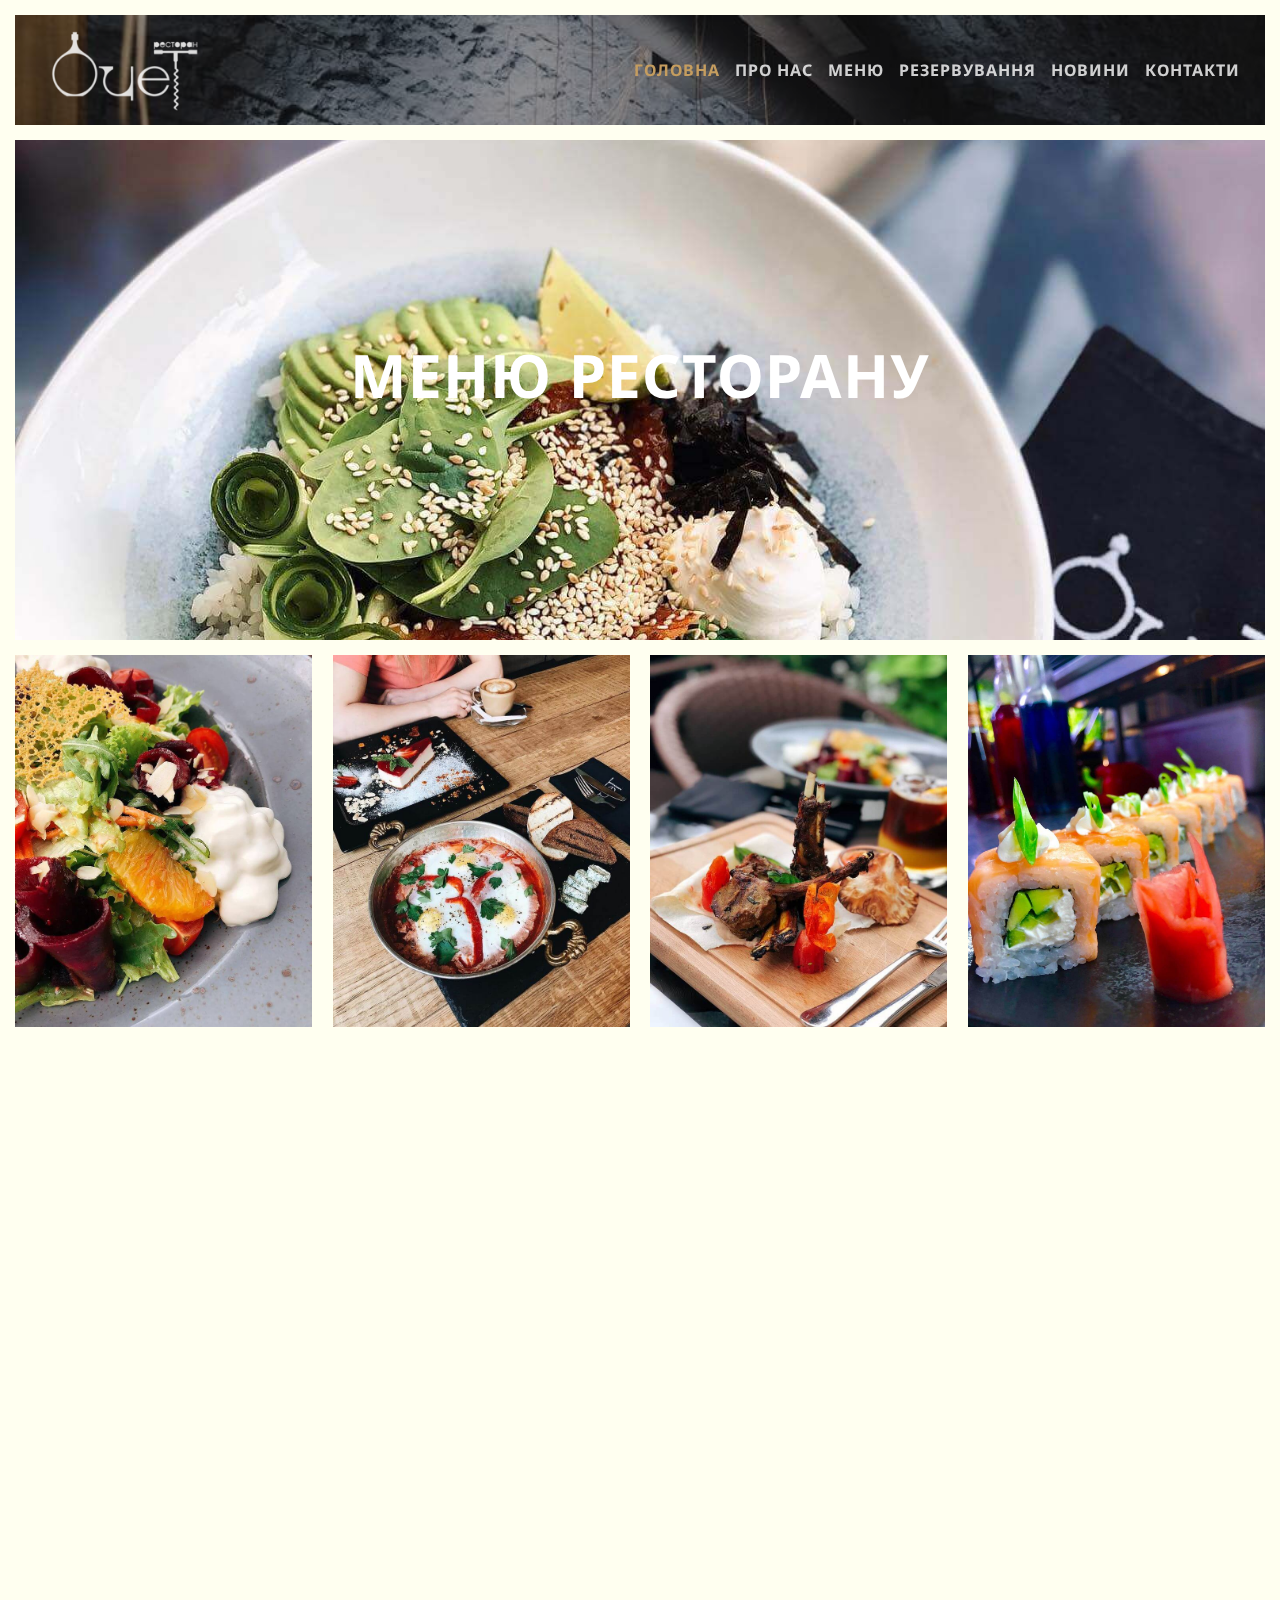
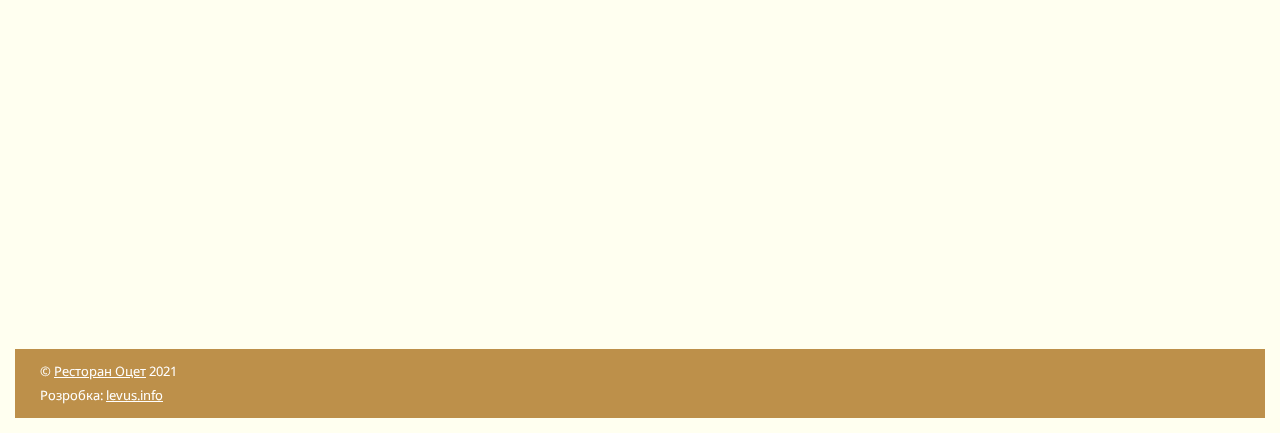
<file: gallery.html>
<!DOCTYPE html>
<html lang="uk">
<head>
    <meta charset="UTF-8">
    <meta name="viewport" content="width=device-width, initial-scale=1.0">
    <title>Галерея</title>
    <link rel="stylesheet" href="css/style.css">
</head>
<body>

    <header id="header">
        <div class="wrapper">
            <div id="logo">
                <a href="">
                    <img src="images/logo.png" alt="">
                </a>
            </div>
            <nav id="nav">
                <ul>
                    <li><a href="" class="current">Головна</a></li>
                    <li><a href="">Про нас</a></li>
                    <li><a href="">Меню</a></li>
                    <li><a href="">Резервування</a></li>
                    <li><a href="">Новини</a></li>
                    <li><a href="">Контакти</a></li>
                </ul>
            </nav>
            <div id="menu-button">
                <svg viewBox="0 0 512 512"><path d="M328 256c0 39.8-32.2 72-72 72s-72-32.2-72-72 32.2-72 72-72 72 32.2 72 72zm104-72c-39.8 0-72 32.2-72 72s32.2 72 72 72 72-32.2 72-72-32.2-72-72-72zm-352 0c-39.8 0-72 32.2-72 72s32.2 72 72 72 72-32.2 72-72-32.2-72-72-72z"/></svg>
            </div>
        </div>
    </header>

    <section id="banner" data-parallax="scroll" data-image-src="temp/01.jpg">
        <div class="wrapper wow bounceIn">            
            <h1>Меню ресторану</h1>
            <!-- <h3>Європейська та паназійська кухня</h3> -->
        </div>
    </section>

    <div id="gallery">
        <a data-fancybox="gallery" href="temp/04.jpg">
            <img src="temp/04.jpg" alt="" class="wow bounceIn">
        </a>
        <a data-fancybox="gallery" href="temp/05.jpg">
            <img src="temp/05.jpg" alt="" class="wow bounceIn">
        </a>
        <a data-fancybox="gallery" href="temp/06.jpg">
            <img src="temp/06.jpg" alt="" class="wow bounceIn">
        </a>
        <a data-fancybox="gallery" href="temp/07.jpg">
            <img src="temp/07.jpg" alt="" class="wow bounceIn">
        </a>
        <a data-fancybox="gallery" href="temp/04.jpg">
            <img src="temp/04.jpg" alt="" class="wow bounceIn">
        </a>
        <a data-fancybox="gallery" href="temp/05.jpg">
            <img src="temp/05.jpg" alt="" class="wow bounceIn">
        </a>
        <a data-fancybox="gallery" href="temp/06.jpg">
            <img src="temp/06.jpg" alt="" class="wow bounceIn">
        </a>
        <a data-fancybox="gallery" href="temp/07.jpg">
            <img src="temp/07.jpg" alt="" class="wow bounceIn">
        </a>

    </div>

    <footer id="footer">
        <div class="wrapper">
            <div id="footer-button" class="wow bounceIn">
                <p>Замовлення: <a href="tel:+38 096 975 06 98">+38 096 975 06 98</a> </p>
                <p><a href="">Забронювати стіл</a></p>
                <p>Пн-Чт 12:00-23:00 | Пт-Нд 12:00-00:00 <br>
                <a href="https://www.instagram.com/otsetlviv/">facebook</a> | <a href="https://www.instagram.com/otsetlviv">instagram</a></p>
            </div>
            <div id="footer-address" class="wow bounceIn">
                <p><iframe src="https://www.google.com/maps/embed?pb=!1m14!1m8!1m3!1d1286.5329858916684!2d24.029932626848765!3d49.84121791904767!3m2!1i1024!2i768!4f13.1!3m3!1m2!1s0x473add6db9ac13a3%3A0xc1e17179ac777c2!2z0JrQsNC8J9GP0L3QuNGG0Y8g0K_QutGD0LHRiNC-0LvRjNGG0ZbQstGB0YzQutCwLCDQv9C70L7RidCwINCg0LjQvdC-0LosIDI1LCDQm9GM0LLRltCyLCDQm9GM0LLRltCy0YHRjNC60LAg0L7QsdC70LDRgdGC0YwsINCj0LrRgNCw0ZfQvdCwLCA3OTAwMA!5e0!3m2!1suk!2sus!4v1611341948959!5m2!1suk!2sus" width="600" height="350" frameborder="0" style="border:0;" allowfullscreen="" aria-hidden="false" tabindex="0"></iframe></p>
            </div>
        </div>
    </footer>

    <footer id="copy">
        <div class="wrapper">
            <p>&copy; <a href="">Ресторан Оцет</a> 2021 <br>Розробка: <a href="//levus.info">levus.info</a></p>
        </div>
    </footer>

    <a href="#" id="up">
        <svg viewBox="0 0 320 512"><path d="M177 159.7l136 136c9.4 9.4 9.4 24.6 0 33.9l-22.6 22.6c-9.4 9.4-24.6 9.4-33.9 0L160 255.9l-96.4 96.4c-9.4 9.4-24.6 9.4-33.9 0L7 329.7c-9.4-9.4-9.4-24.6 0-33.9l136-136c9.4-9.5 24.6-9.5 34-.1z"/></svg>
    </a>

    <script src="https://ajax.googleapis.com/ajax/libs/jquery/1.11.0/jquery.min.js"></script>
    <script src="js/parallax.min.js"></script>
    <script src="js/wow.min.js"></script>
    <script src="js/jquery.fancybox.min.js"></script>
    <script src="js/owl.carousel.js"></script>
    <script src="js/script.js"></script>
</body>
</html>
</file>
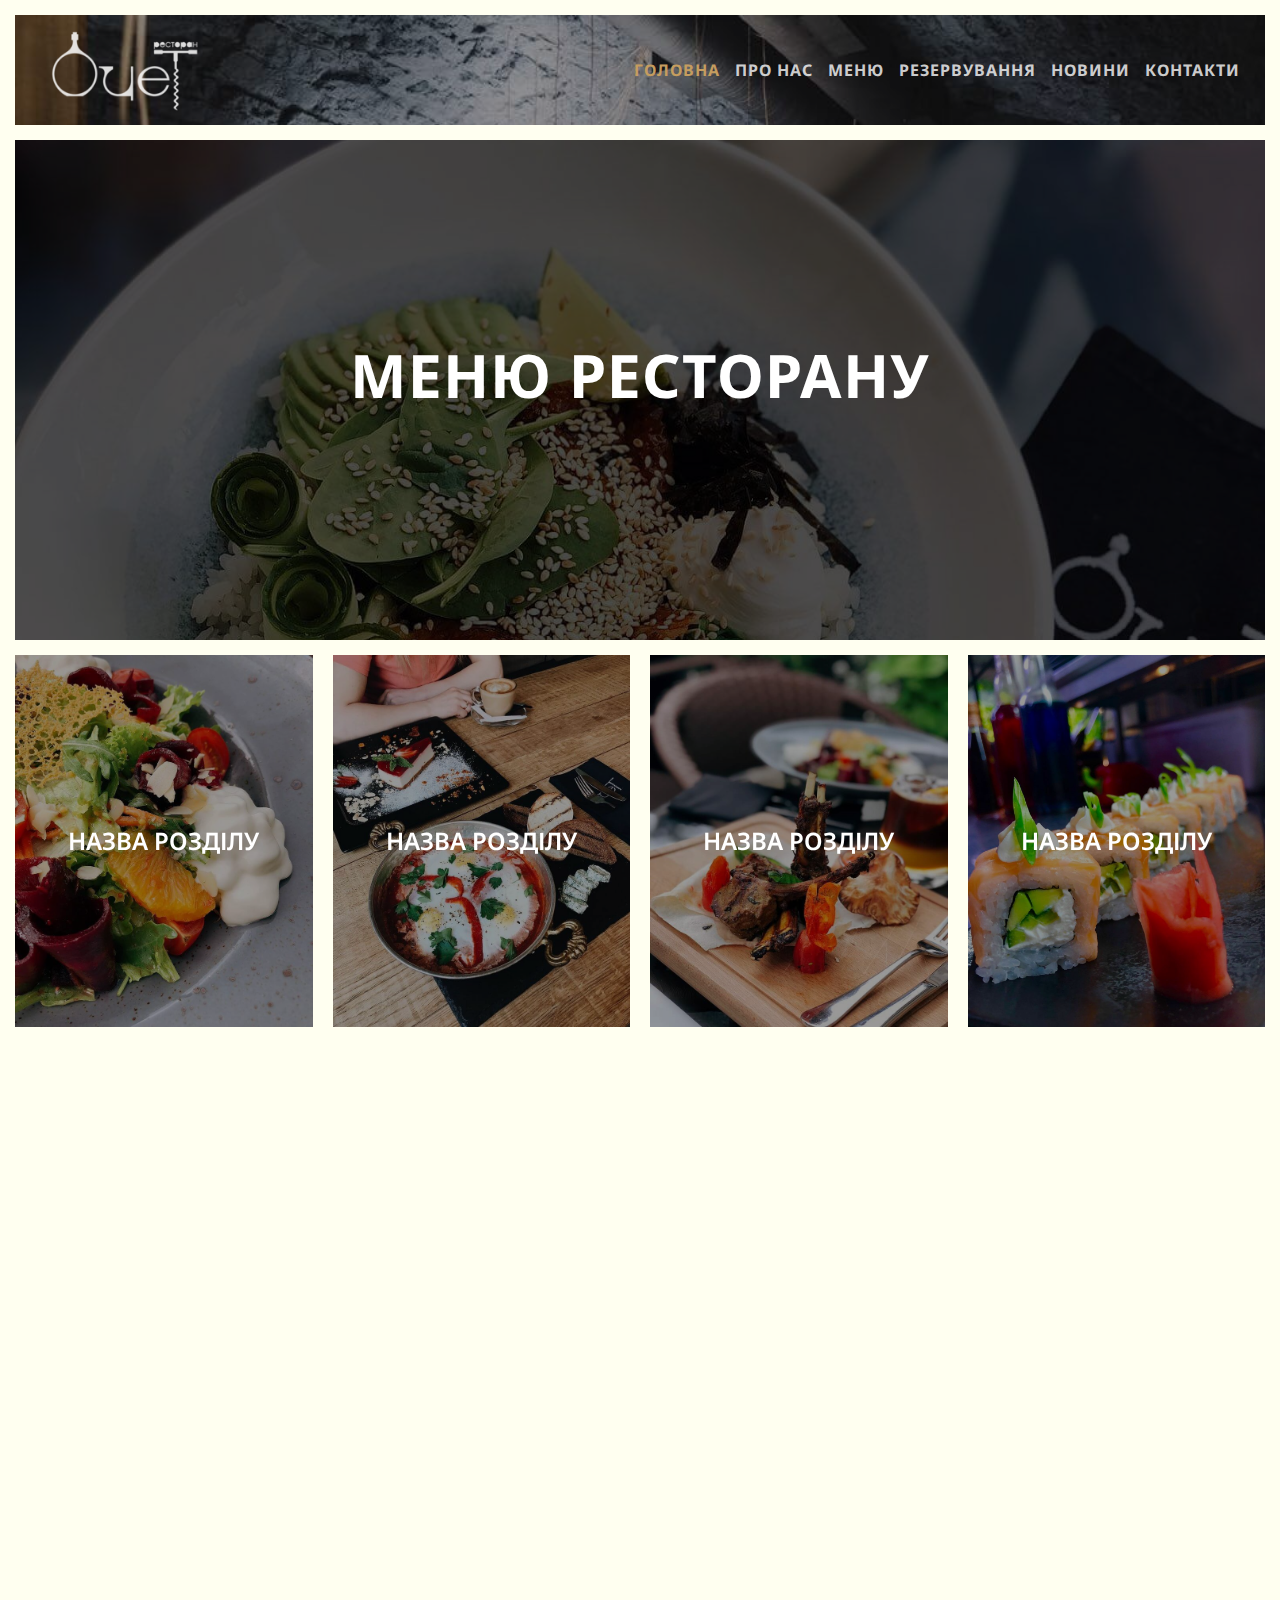
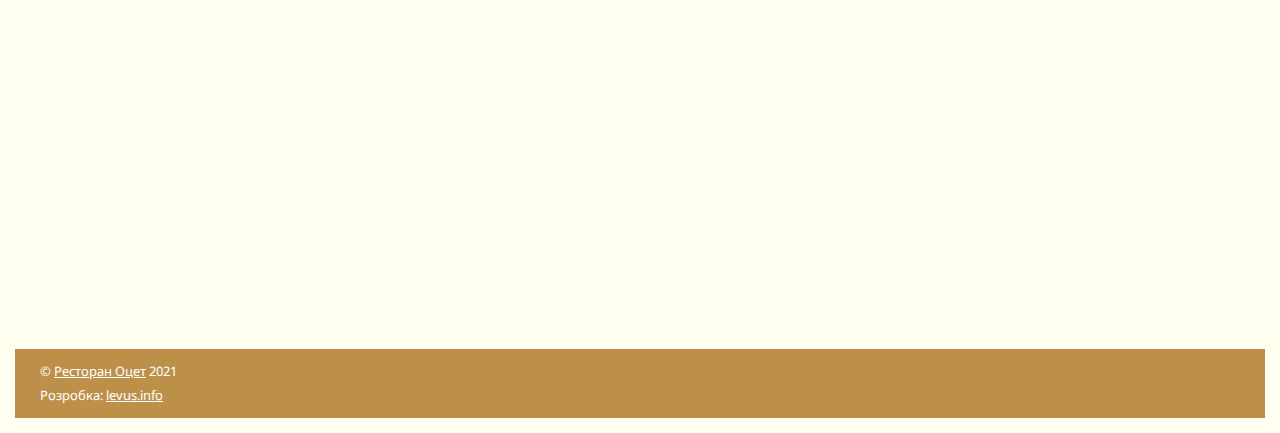
<file: menu.html>
<!DOCTYPE html>
<html lang="uk">
<head>
    <meta charset="UTF-8">
    <meta name="viewport" content="width=device-width, initial-scale=1.0">
    <title>Menu</title>
    <link rel="stylesheet" href="css/style.css">
</head>
<body>

    <header id="header">
        <div class="wrapper">
            <div id="logo">
                <a href="">
                    <img src="images/logo.png" alt="">
                </a>
            </div>
            <nav id="nav">
                <ul>
                    <li><a href="" class="current">Головна</a></li>
                    <li><a href="">Про нас</a></li>
                    <li><a href="">Меню</a></li>
                    <li><a href="">Резервування</a></li>
                    <li><a href="">Новини</a></li>
                    <li><a href="">Контакти</a></li>
                </ul>
            </nav>
            <div id="menu-button">
                <svg viewBox="0 0 512 512"><path d="M328 256c0 39.8-32.2 72-72 72s-72-32.2-72-72 32.2-72 72-72 72 32.2 72 72zm104-72c-39.8 0-72 32.2-72 72s32.2 72 72 72 72-32.2 72-72-32.2-72-72-72zm-352 0c-39.8 0-72 32.2-72 72s32.2 72 72 72 72-32.2 72-72-32.2-72-72-72z"/></svg>
            </div>
        </div>
    </header>

    <section id="banner" class="cover" data-parallax="scroll" data-image-src="temp/01.jpg">
        <div class="wrapper wow bounceIn">            
            <h1>Меню ресторану</h1>
            <!-- <h3>Європейська та паназійська кухня</h3> -->
        </div>
    </section>

    <div id="menu">
        <a href="#" class="wow bounceIn">
            <p>Назва розділу</p>
            <img src="temp/04.jpg" alt="">
        </a>
        <a href="#" class="wow bounceIn">
            <p>Назва розділу</p>
            <img src="temp/05.jpg" alt="">
        </a>
        <a href="#" class="wow bounceIn">
            <p>Назва розділу</p>
            <img src="temp/06.jpg" alt="">
        </a>
        <a href="#" class="wow bounceIn">
            <p>Назва розділу</p>
            <img src="temp/07.jpg" alt="">
        </a>
        <a href="#" class="wow bounceIn">
            <p>Назва розділу</p>
            <img src="temp/04.jpg" alt="">
        </a>
        <a href="#" class="wow bounceIn">
            <p>Назва розділу</p>
            <img src="temp/05.jpg" alt="">
        </a>
        <a href="#" class="wow bounceIn">
            <p>Назва розділу</p>
            <img src="temp/06.jpg" alt="">
        </a>
        <a href="#" class="wow bounceIn">
            <p>Назва розділу</p>
            <img src="temp/07.jpg" alt="">
        </a>
    </div>

    <footer id="footer">
        <div class="wrapper">
            <div id="footer-button" class="wow bounceIn">
                <p>Замовлення: <a href="tel:+38 096 975 06 98">+38 096 975 06 98</a> </p>
                <p><a href="">Забронювати стіл</a></p>
                <p>Пн-Чт 12:00-23:00 | Пт-Нд 12:00-00:00 <br>
                <a href="https://www.instagram.com/otsetlviv/">facebook</a> | <a href="https://www.instagram.com/otsetlviv">instagram</a></p>
            </div>
            <div id="footer-address" class="wow bounceIn">
                <p><iframe src="https://www.google.com/maps/embed?pb=!1m14!1m8!1m3!1d1286.5329858916684!2d24.029932626848765!3d49.84121791904767!3m2!1i1024!2i768!4f13.1!3m3!1m2!1s0x473add6db9ac13a3%3A0xc1e17179ac777c2!2z0JrQsNC8J9GP0L3QuNGG0Y8g0K_QutGD0LHRiNC-0LvRjNGG0ZbQstGB0YzQutCwLCDQv9C70L7RidCwINCg0LjQvdC-0LosIDI1LCDQm9GM0LLRltCyLCDQm9GM0LLRltCy0YHRjNC60LAg0L7QsdC70LDRgdGC0YwsINCj0LrRgNCw0ZfQvdCwLCA3OTAwMA!5e0!3m2!1suk!2sus!4v1611341948959!5m2!1suk!2sus" width="600" height="350" frameborder="0" style="border:0;" allowfullscreen="" aria-hidden="false" tabindex="0"></iframe></p>
            </div>
        </div>
    </footer>

    <footer id="copy">
        <div class="wrapper">
            <p>&copy; <a href="">Ресторан Оцет</a> 2021 <br>Розробка: <a href="//levus.info">levus.info</a></p>
        </div>
    </footer>

    <a href="#" id="up">
        <svg viewBox="0 0 320 512"><path d="M177 159.7l136 136c9.4 9.4 9.4 24.6 0 33.9l-22.6 22.6c-9.4 9.4-24.6 9.4-33.9 0L160 255.9l-96.4 96.4c-9.4 9.4-24.6 9.4-33.9 0L7 329.7c-9.4-9.4-9.4-24.6 0-33.9l136-136c9.4-9.5 24.6-9.5 34-.1z"/></svg>
    </a>

    <script src="https://ajax.googleapis.com/ajax/libs/jquery/1.11.0/jquery.min.js"></script>
    <script src="js/parallax.min.js"></script>
    <script src="js/wow.min.js"></script>
    <script src="js/jquery.fancybox.min.js"></script>
    <script src="js/owl.carousel.js"></script>
    <script src="js/script.js"></script>
</body>
</html>
</file>
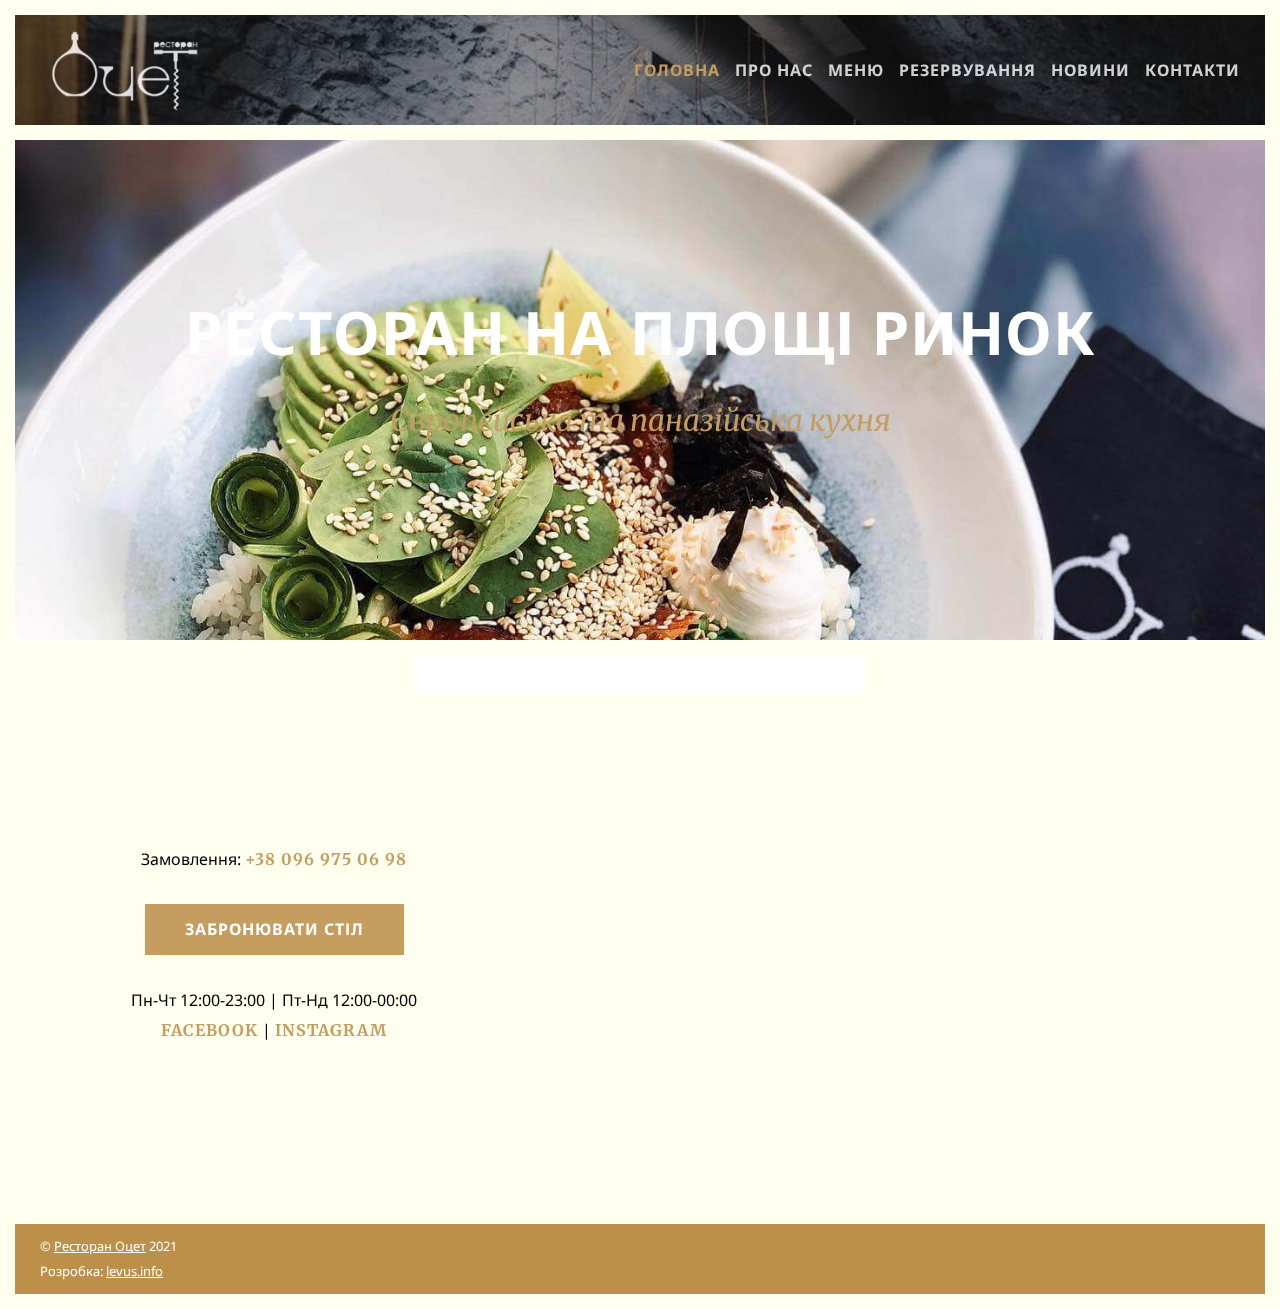
<file: order.html>
<!DOCTYPE html>
<html lang="uk">
<head>
    <meta charset="UTF-8">
    <meta name="viewport" content="width=device-width, initial-scale=1.0">
    <title>Оформлення замовлення</title>
    <link rel="stylesheet" href="css/style.css">
</head>
<body>

    <header id="header">
        <div class="wrapper">
            <div id="logo">
                <a href="">
                    <img src="images/logo.png" alt="">
                </a>
            </div>
            <nav id="nav">
                <ul>
                    <li><a href="" class="current">Головна</a></li>
                    <li><a href="">Про нас</a></li>
                    <li><a href="">Меню</a></li>
                    <li><a href="">Резервування</a></li>
                    <li><a href="">Новини</a></li>
                    <li><a href="">Контакти</a></li>
                </ul>
            </nav>
            <div id="menu-button">
                <svg viewBox="0 0 512 512"><path d="M328 256c0 39.8-32.2 72-72 72s-72-32.2-72-72 32.2-72 72-72 72 32.2 72 72zm104-72c-39.8 0-72 32.2-72 72s32.2 72 72 72 72-32.2 72-72-32.2-72-72-72zm-352 0c-39.8 0-72 32.2-72 72s32.2 72 72 72 72-32.2 72-72-32.2-72-72-72z"/></svg>
            </div>
        </div>
    </header>

    <section id="banner" data-parallax="scroll" data-image-src="temp/01.jpg">
        <div class="wrapper wow bounceIn">            
            <h1>Ресторан на площі Ринок</h1>
            <h3>Європейська та паназійська кухня</h3>
        </div>
    </section>

    <section id="order"></section>

    <footer id="footer">
        <div class="wrapper">
            <div id="footer-button" class="wow bounceIn">
                <p>Замовлення: <a href="tel:+38 096 975 06 98">+38 096 975 06 98</a> </p>
                <p><a href="">Забронювати стіл</a></p>
                <p>Пн-Чт 12:00-23:00 | Пт-Нд 12:00-00:00 <br>
                <a href="https://www.instagram.com/otsetlviv/">facebook</a> | <a href="https://www.instagram.com/otsetlviv">instagram</a></p>
            </div>
            <div id="footer-address" class="wow bounceIn">
                <p><iframe src="https://www.google.com/maps/embed?pb=!1m14!1m8!1m3!1d1286.5329858916684!2d24.029932626848765!3d49.84121791904767!3m2!1i1024!2i768!4f13.1!3m3!1m2!1s0x473add6db9ac13a3%3A0xc1e17179ac777c2!2z0JrQsNC8J9GP0L3QuNGG0Y8g0K_QutGD0LHRiNC-0LvRjNGG0ZbQstGB0YzQutCwLCDQv9C70L7RidCwINCg0LjQvdC-0LosIDI1LCDQm9GM0LLRltCyLCDQm9GM0LLRltCy0YHRjNC60LAg0L7QsdC70LDRgdGC0YwsINCj0LrRgNCw0ZfQvdCwLCA3OTAwMA!5e0!3m2!1suk!2sus!4v1611341948959!5m2!1suk!2sus" width="600" height="350" frameborder="0" style="border:0;" allowfullscreen="" aria-hidden="false" tabindex="0"></iframe></p>
            </div>
        </div>
    </footer>

    <footer id="copy">
        <div class="wrapper">
            <p>&copy; <a href="">Ресторан Оцет</a> 2021 <br>Розробка: <a href="//levus.info">levus.info</a></p>
        </div>
    </footer>

    <a href="#" id="up">
        <svg viewBox="0 0 320 512"><path d="M177 159.7l136 136c9.4 9.4 9.4 24.6 0 33.9l-22.6 22.6c-9.4 9.4-24.6 9.4-33.9 0L160 255.9l-96.4 96.4c-9.4 9.4-24.6 9.4-33.9 0L7 329.7c-9.4-9.4-9.4-24.6 0-33.9l136-136c9.4-9.5 24.6-9.5 34-.1z"/></svg>
    </a>

    <script src="https://ajax.googleapis.com/ajax/libs/jquery/1.11.0/jquery.min.js"></script>
    <script src="js/parallax.min.js"></script>
    <script src="js/wow.min.js"></script>
    <script src="js/jquery.fancybox.min.js"></script>
    <script src="js/owl.carousel.js"></script>
    <script src="js/script.js"></script>

    <!-- <script>
        $('body').on('click', function(event){

    if($('#checkout-goods').length > 0){

        // номер товару у кошикові
        const id = event.target.dataset.id;

        const localContent = localStorage.getItem('order-content').split(';');
        const localPrice = localStorage.getItem('order-price').split(';');

        if(localContent.length == 1){

            localStorage.clear();
        } else {
            
            localContent.splice(id, 1);
            localPrice.splice(id, 1);

            // надсилаємо дані в базу після обробки
            localStorage.setItem('order-content', localContent.join(';'));
            localStorage.setItem('order-price', localPrice.join(';'));
        }

        // оновлюємо дані кошика
        upgradeCheckout();        
    }


});
    </script> -->
</body>
</html>
</file>
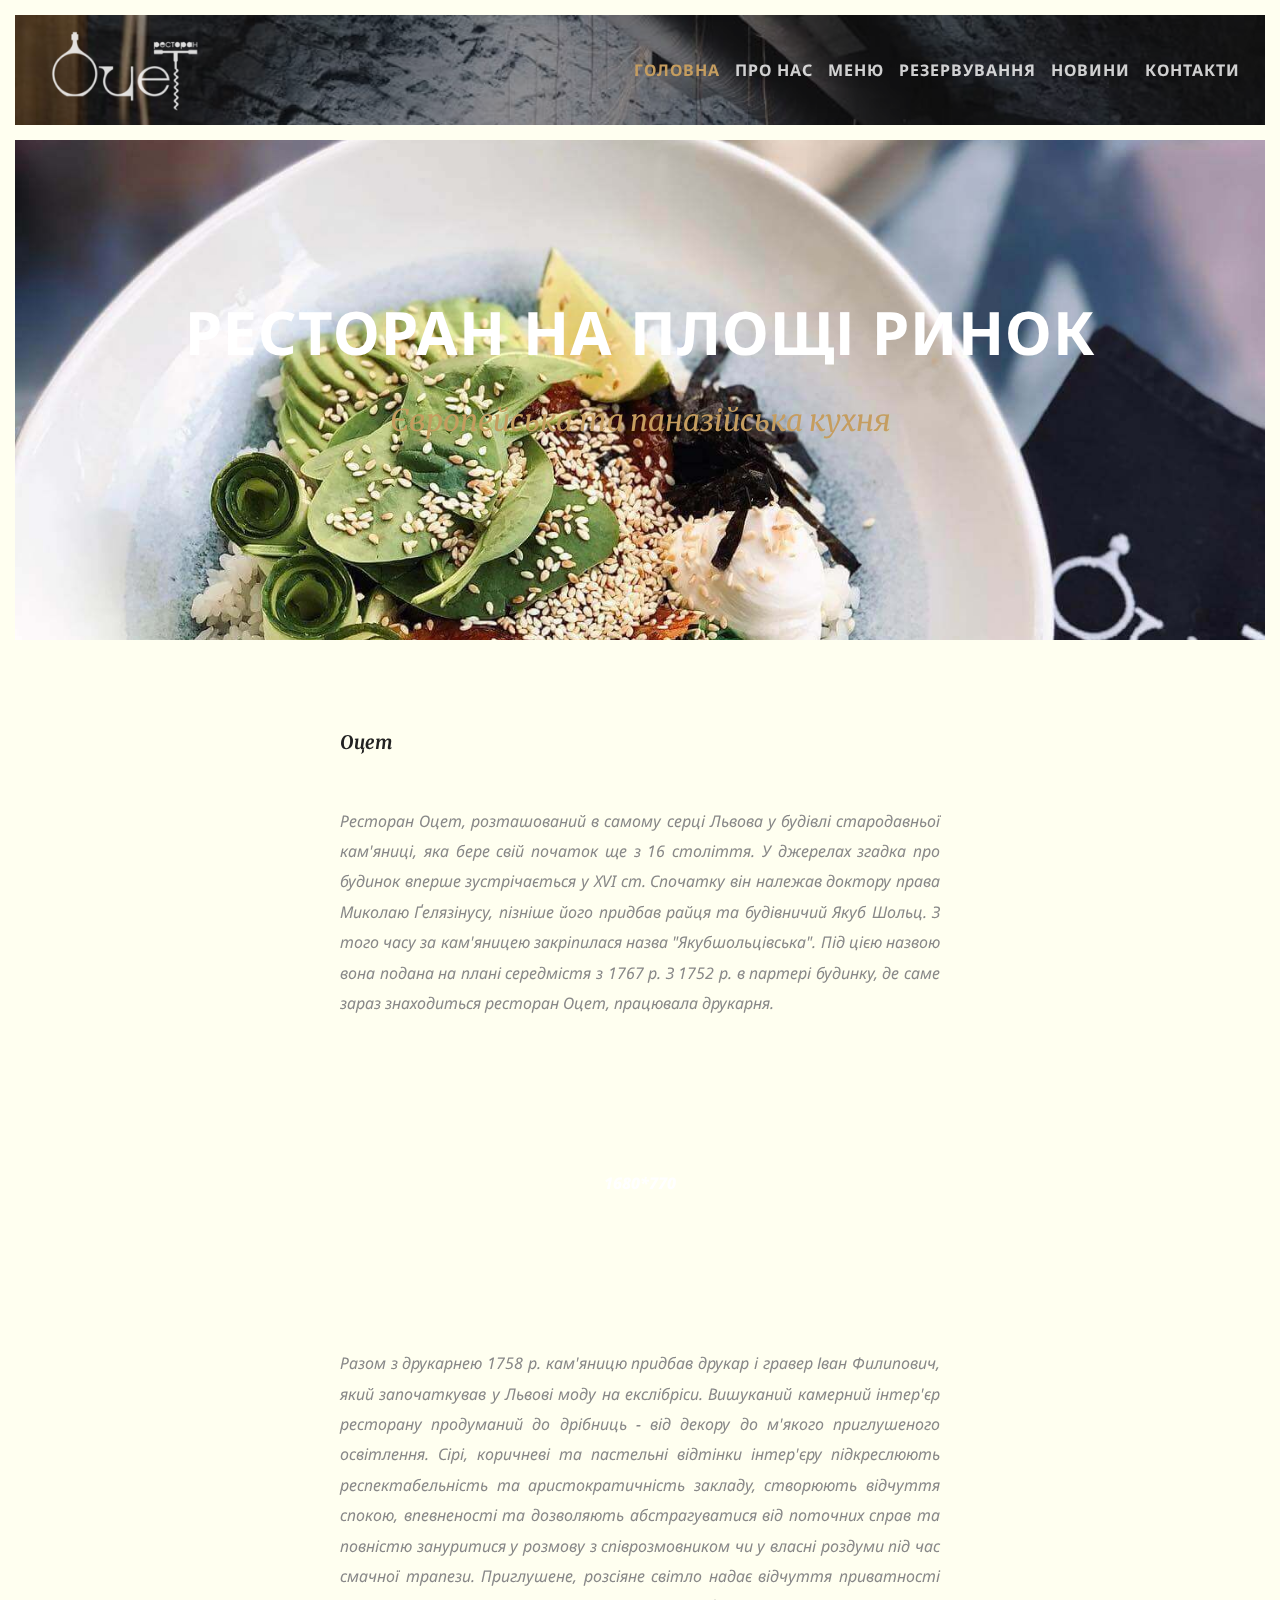
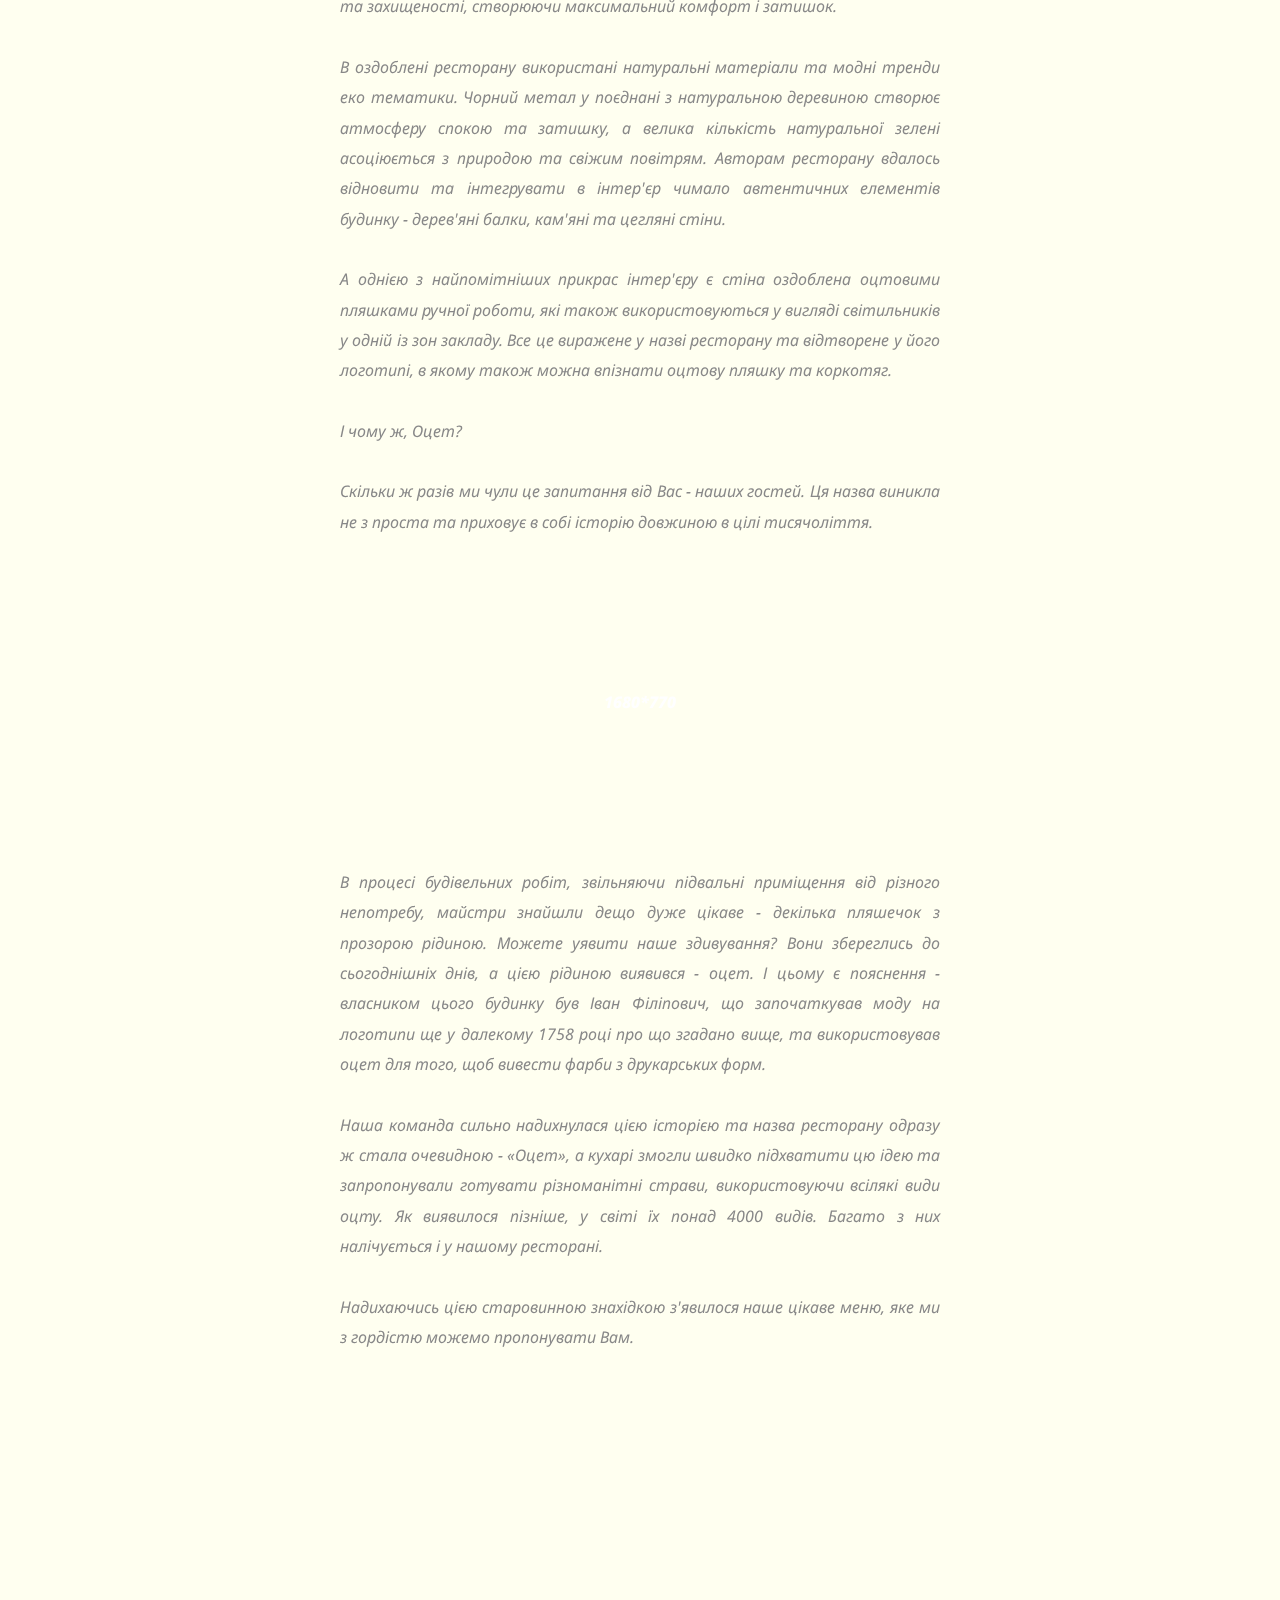
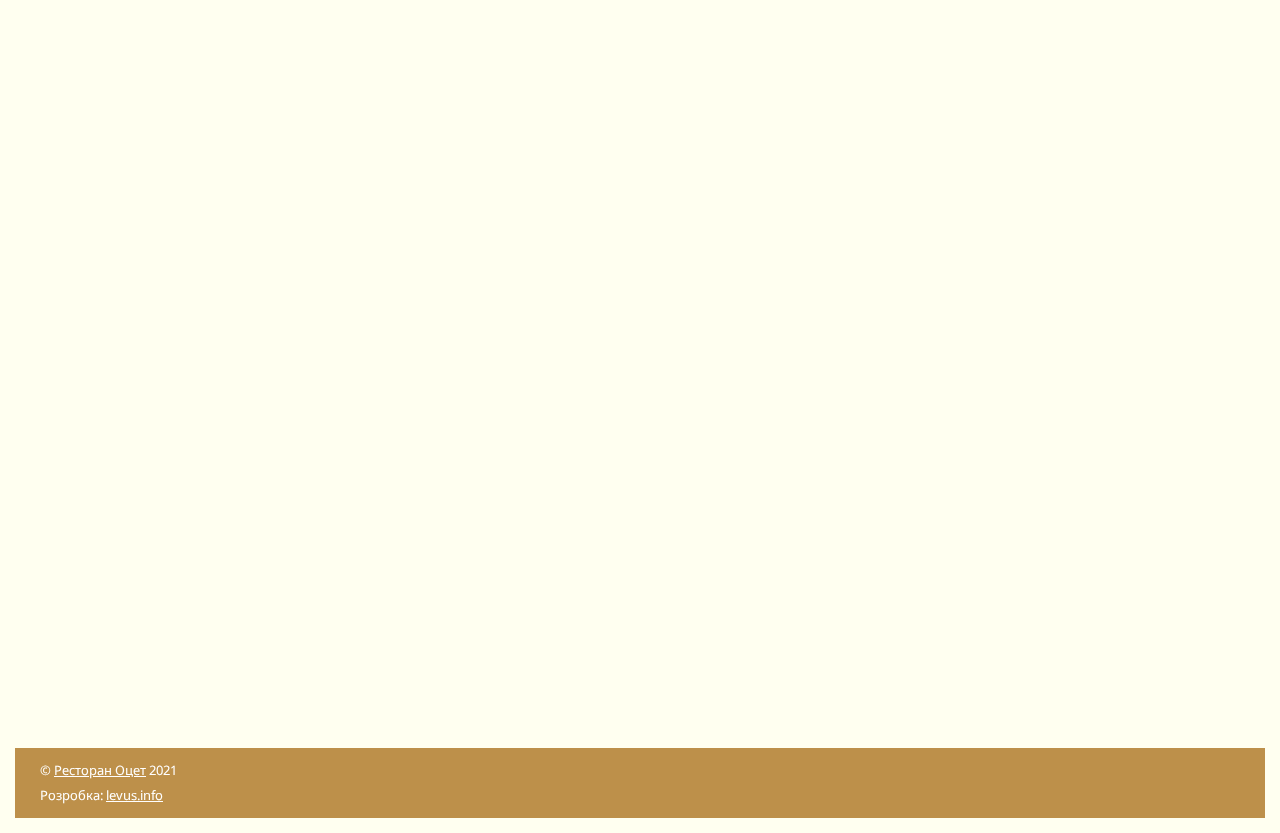
<file: page.html>
<!DOCTYPE html>
<html lang="uk">
<head>
    <meta charset="UTF-8">
    <meta name="viewport" content="width=device-width, initial-scale=1.0">
    <title>Внутрішня сторінка</title>
    <link rel="stylesheet" href="css/style.css">
</head>
<body>

    <header id="header">
        <div class="wrapper">
            <div id="logo">
                <a href="">
                    <img src="images/logo.png" alt="">
                </a>
            </div>
            <nav id="nav">
                <ul>
                    <li><a href="" class="current">Головна</a></li>
                    <li><a href="">Про нас</a></li>
                    <li><a href="">Меню</a></li>
                    <li><a href="">Резервування</a></li>
                    <li><a href="">Новини</a></li>
                    <li><a href="">Контакти</a></li>
                </ul>
            </nav>
            <div id="menu-button">
                <svg viewBox="0 0 512 512"><path d="M328 256c0 39.8-32.2 72-72 72s-72-32.2-72-72 32.2-72 72-72 72 32.2 72 72zm104-72c-39.8 0-72 32.2-72 72s32.2 72 72 72 72-32.2 72-72-32.2-72-72-72zm-352 0c-39.8 0-72 32.2-72 72s32.2 72 72 72 72-32.2 72-72-32.2-72-72-72z"/></svg>
            </div>
        </div>
    </header>

    <section id="banner" data-parallax="scroll" data-image-src="temp/01.jpg">
        <div class="wrapper wow bounceIn">            
            <h1>Ресторан на площі Ринок</h1>
            <h3>Європейська та паназійська кухня</h3>
        </div>
    </section>

    <section id="description">
        <div class="wrapper">
            <h3>Оцет</h3>
            <p>Ресторан Оцет, розташований в самому серці Львова у будівлі стародавньої кам'яниці, яка бере свій початок ще з 16 століття. У джерелах згадка про будинок вперше зустрічається у XVI ст. Спочатку він належав доктору права Миколаю Ґелязінусу, пізніше його придбав райця та будівничий Якуб Шольц. З того часу за кам'яницею закріпилася назва "Якубшольцівська". Під цією назвою вона подана на плані середмістя з 1767 р. З 1752 р. в партері будинку, де саме зараз знаходиться ресторан Оцет, працювала друкарня. </p>

            <div class="parallax" style="background:url('temp/10.jpg')">
                1680*770
            </div>

            <p>Разом з друкарнею 1758 р. кам'яницю придбав друкар і гравер Іван Филипович, який започаткував  у Львові моду на екслібріси. Вишуканий камерний інтер'єр ресторану продуманий до дрібниць - від декору до м'якого приглушеного освітлення. Сірі, коричневі та пастельні відтінки інтер'єру підкреслюють респектабельність та аристократичність закладу, створюють відчуття спокою, впевненості та дозволяють абстрагуватися від поточних справ та повністю зануритися у розмову з співрозмовником чи у власні роздуми під час смачної трапези. Приглушене, розсіяне світло надає відчуття приватності та захищеності, створюючи максимальний комфорт і затишок. </p>
            <p>В оздоблені ресторану використані натуральні матеріали та модні тренди еко тематики. Чорний метал у поєднані з натуральною деревиною створює атмосферу спокою та затишку, а велика кількість натуральної зелені асоціюється з природою та свіжим повітрям. Авторам ресторану вдалось відновити та інтегрувати в інтер'єр чимало автентичних елементів будинку - дерев'яні балки, кам'яні та цегляні стіни.</p>
            <p>А однією з найпомітніших прикрас інтер'єру є стіна оздоблена оцтовими пляшками ручної роботи, які також використовуються у вигляді світильників у одній із зон закладу. Все це виражене у назві ресторану та відтворене у його логотипі, в якому також можна впізнати оцтову пляшку та коркотяг.</p>
            <p>І чому ж, Оцет?</p>
            <p>Скільки ж разів ми чули це запитання від Вас - наших гостей. Ця назва виникла не з проста та приховує в собі історію довжиною в цілі тисячоліття.</p>

            <div class="parallax" style="background:url('temp/11.jpg')">
                1680*770
            </div>

            <p>В процесі будівельних робіт, звільняючи підвальні приміщення від різного непотребу, майстри знайшли дещо дуже цікаве - декілька пляшечок з прозорою рідиною. Можете уявити наше здивування? Вони збереглись до сьогоднішніх днів, а цією рідиною виявився - оцет. І цьому є пояснення - власником цього будинку був Іван Філіпович, що започаткував моду на логотипи ще у далекому 1758 році про що згадано вище, та використовував оцет для того, щоб вивести фарби з друкарських форм.</p>
            <p>Наша команда сильно надихнулася цією історією та назва ресторану одразу ж стала очевидною - «Оцет», а кухарі змогли швидко підхватити цю ідею та запропонували готувати різноманітні страви, використовуючи всілякі види оцту. Як виявилося пізніше, у світі їх понад 4000 видів. Багато з них налічується і у нашому ресторані.</p>
            <p>Надихаючись цією старовинною знахідкою з'явилося наше цікаве меню, яке ми з гордістю можемо пропонувати Вам. </p>
        </div>
    </section>
    
    <div id="scroll">
        <div class="owl-carousel">
            <a data-fancybox="gallery" href="temp/04.jpg">
                <img src="temp/04.jpg" alt="" class="wow bounceIn">
            </a>
            <a data-fancybox="gallery" href="temp/05.jpg">
                <img src="temp/05.jpg" alt="" class="wow bounceIn">
            </a>
            <a data-fancybox="gallery" href="temp/06.jpg">
                <img src="temp/06.jpg" alt="" class="wow bounceIn">
            </a>
            <a data-fancybox="gallery" href="temp/07.jpg">
                <img src="temp/07.jpg" alt="" class="wow bounceIn">
            </a>
        </div>
    </div>

    <footer id="footer">
        <div class="wrapper">
            <div id="footer-button" class="wow bounceIn">
                <p>Замовлення: <a href="tel:+38 096 975 06 98">+38 096 975 06 98</a> </p>
                <p><a href="">Забронювати стіл</a></p>
                <p>Пн-Чт 12:00-23:00 | Пт-Нд 12:00-00:00 <br>
                <a href="https://www.instagram.com/otsetlviv/">facebook</a> | <a href="https://www.instagram.com/otsetlviv">instagram</a></p>
            </div>
            <div id="footer-address" class="wow bounceIn">
                <p><iframe src="https://www.google.com/maps/embed?pb=!1m14!1m8!1m3!1d1286.5329858916684!2d24.029932626848765!3d49.84121791904767!3m2!1i1024!2i768!4f13.1!3m3!1m2!1s0x473add6db9ac13a3%3A0xc1e17179ac777c2!2z0JrQsNC8J9GP0L3QuNGG0Y8g0K_QutGD0LHRiNC-0LvRjNGG0ZbQstGB0YzQutCwLCDQv9C70L7RidCwINCg0LjQvdC-0LosIDI1LCDQm9GM0LLRltCyLCDQm9GM0LLRltCy0YHRjNC60LAg0L7QsdC70LDRgdGC0YwsINCj0LrRgNCw0ZfQvdCwLCA3OTAwMA!5e0!3m2!1suk!2sus!4v1611341948959!5m2!1suk!2sus" width="600" height="350" frameborder="0" style="border:0;" allowfullscreen="" aria-hidden="false" tabindex="0"></iframe></p>
            </div>
        </div>
    </footer>

    <footer id="copy">
        <div class="wrapper">
            <p>&copy; <a href="">Ресторан Оцет</a> 2021 <br>Розробка: <a href="//levus.info">levus.info</a></p>
        </div>
    </footer>

    <a href="#" id="up">
        <svg viewBox="0 0 320 512"><path d="M177 159.7l136 136c9.4 9.4 9.4 24.6 0 33.9l-22.6 22.6c-9.4 9.4-24.6 9.4-33.9 0L160 255.9l-96.4 96.4c-9.4 9.4-24.6 9.4-33.9 0L7 329.7c-9.4-9.4-9.4-24.6 0-33.9l136-136c9.4-9.5 24.6-9.5 34-.1z"/></svg>
    </a>

    <script src="https://ajax.googleapis.com/ajax/libs/jquery/1.11.0/jquery.min.js"></script>
    <script src="js/parallax.min.js"></script>
    <script src="js/wow.min.js"></script>
    <script src="js/jquery.fancybox.min.js"></script>
    <script src="js/owl.carousel.js"></script>
    <script src="js/script.js"></script>
</body>
</html>
</file>
<file: css/style.css>
@import url('https://fonts.googleapis.com/css2?family=Merriweather:ital,wght@0,300;0,400;0,700;0,900;1,300;1,400;1,700;1,900&family=Noto+Sans:ital,wght@0,400;0,700;1,400;1,700&display=swap');

@import url('./jquery.fancybox.min.css');
@import url('./owl.carousel.min.css');

*,
::after,
::before
{
    font-family: 'Noto Sans', sans-serif;
    padding:0;
    margin:0;
    box-sizing: border-box;
}

:root
{
    --gray: #888;
    --gray-light: rgba(255, 255, 255, 0.8);
    --black: #222;
    --white: #fff;
    --gold: #c59d5f;
    --gold-dark: #bd904a;
    --opacity-4:rgba(0,0,0,.4);
    --transparent-6: rgba(255,255,255,0.6);
}

body
{
    padding:15px;
    background: ivory;
    font-size:16px;
}

body.fixed
{
    overflow: hidden;
}

p
{
    margin:0 0 30px;
    line-height: 1.9;
}

h1,h2,h3,h4,h5
{
    font-family: 'Merriweather', serif;
    margin:0 0 30px;
    line-height: 1.9;
}

img
{
    max-width:100%;
    vertical-align: middle;
}

strong
{
    font-family: 'Merriweather', serif;
    font-weight: 900
}

a
{
    color: var(--gold-dark);
    text-decoration: underline;
}

a:hover
{
    text-decoration: none;
}

/* контейнер */
.wrapper
{
    width:1200px;
    margin:auto;
    display: flex;
}

@media(max-width:1250px)
{
    .wrapper
    {
        width:95%;
    }
}



/* лого + меню */
#header
{
    background: url('../images/header.jpg') no-repeat;
    background-size: cover;
    /* mix-blend-mode: darken; */
    position: relative;
}

#header::after
{
    content: '';
    position: absolute;
    top:0;
    right:0;
    bottom:0;
    left:0;
    z-index: 1;
    background:var(--opacity-4);
    display: inline-block;
}

#header .wrapper
{
    align-items: center;
    position: relative;
    z-index: 2;
}

#logo img
{
    height:110px;
}

@media(max-width:500px)
{
    #logo img 
    {
        height: 80px;
    }
}

#nav
{
    margin-left: auto;
}

@media(max-width:996px)
{
    #nav
    {
        display: none;
    }
}

#nav ul
{
    display: flex;
}

#nav ul li
{
    display: inline-block;
    margin:0 0 0 15px;
}

#nav a
{
    color:var(--gray-light);
    text-transform: uppercase;
    text-decoration:none;
    letter-spacing: 1px;
    font-weight:700;
    transition: .5s;
}

#nav a.current
{
    color:var(--gold);
}

#nav a:hover
{
    color:var(--gold-dark);
}

/* мобільне меню */
#menu-button
{
    display: none;
    position: relative;
    z-index: 21;
}

@media(max-width:996px)
{
    #menu-button
    {
        display: block;
        margin-left:auto;
    }
}

#menu-button svg
{
    width:32px;
    fill:var(--white);
    cursor:pointer;
}

#nav.mobile
{
    position: fixed;
    top: 0;
    right: 0;
    bottom: 0;
    left: 0;
    z-index: 15;
    background: var(--black);
    display: flex;
    align-items: center;
    justify-content: center;
    flex-direction: column;
    width: 100%;
}

#nav.mobile ul
{
    padding: 0 0 20px;
    flex-flow: column;
    text-align: center;
}

#nav.mobile li a
{
    display: block;
    color: var(--white);
    padding: 10px 0;
}


/* банер */
#banner
{
    margin:15px 0;
    height: 500px;
    background: transparent;
    text-align: center;

    position: relative;
}

#banner .wrapper
{
    align-items: center;
    flex-flow: column;
    justify-content: center;
    height: 100%;
}

#banner h1,
#banner h2
{
    color:var(--white);
    font-family: 'Noto Sans', sans-serif;
    font-size:40px;
    text-transform: uppercase;
    letter-spacing: 1px;
}

#banner h1
{
    font-size:60px;
    line-height: 1;
}

@media(max-width:500px)
{
    #banner h1
    {
        font-size:30px;
    }
}

#banner h3,
#banner h4
{
    color:var(--gold);
    font-size:30px;
    font-style: italic;
    font-weight:400;
}

@media(max-width:500px)
{
    #banner h3,
    #banner h4 
    {
        font-size: 22px;
        line-height: 1.4;
    }
}

/* зі затемненням */
#banner.cover 
{
    position: relative;
}

#banner.cover::before 
{
    content: '';
    position: absolute;
    top: 0;
    left: 0;
    bottom: 0;
    right: 0;
    z-index: 1;
    background: rgba(0,0,0,.7);
}

#banner.cover .wrapper
{
    position: relative;
    z-index: 2;
}


/* про нас */
#about
{
    padding:70px 0;
}

#about .wrapper
{
    gap:30px;
}

@media(max-width:500px)
{
    #about .wrapper
    {
        flex-flow:column;
    }
}

#about-text
{
    width:40%;
    font-style: italic;
    color:var(--gray);
}

@media(max-width:500px)
{
    #about-text
    
    {
        width:100%;
    }
}

/* кнопка */
#about-text a[href^="https://"]
{
    display: inline-block;
    padding:10px 40px;
    color:var(--white);
    text-transform: uppercase;
    background:var(--gold);
    text-decoration: none;
    letter-spacing: 1px;
    font-weight: 700;
    font-style:normal;
    transition: .5s;
}

#about-text a[href^="https://"]a:hover
{
    background:var(--gold-dark);
}

#about-text h1
{
    font-style: normal;
    color:var(--gold-dark);
    text-transform: uppercase;
    font-family: 'Noto Sans', sans-serif;
    font-size:30px;
}

/* 16-02-2021 */
#about-text ul,
#about-text ol
{
    margin-left: 40px;
}

#about-text li
{
    margin: 5px 0;
}

#about-images
{
    width:60%;
    /* 16-02-2021 */
    display: grid;
    grid-template-columns: repeat(2,2fr);
    grid-gap: 30px;
}

@media(max-width:500px)
{
    #about-images
    {
        width:100%;
        flex-flow: column;
    }
}

#about-images img
{
    transition: .5s;
}

#about-images img:hover
{
    opacity:.8;
}

/* слоган/гасло */
#motto
{
    height: 400px;
    color:var(--white);
    text-align:center;
}

#motto .wrapper
{
    height: 100%;
    align-items: center;
    justify-content: center;
    flex-flow: column;
}

#motto h1,
#motto h2,
#motto h3,
#motto h4,
#motto h5
{
    margin:0;
    font-family: 'Noto Sans', sans-serif;
    text-transform: uppercase;
    font-size:34px;
    line-height: 1;
}

#motto p
{
    margin:0;
    font-style: italic;
    font-size: 22px;
    color:var(--gold);
}



/* опис */
#description
{
    padding:70px 0;
    text-align: justify;
    font-style: italic;
    color:var(--gray);
}

#description .wrapper
{
    flex-flow: column;
}

#description h1,
#description h2,
#description h3,
#description h4,
#description h5
{
    color:var(--black);
    width: 50%;
    margin-left:auto;
    margin-right:auto;
}

@media(max-width:500px)
{
    #description h1,
    #description h2,
    #description h3,
    #description h4,
    #description h5
    {
        width:100%;
        text-align:center;
    }
}

#description p
{
    width: 50%;
    margin: 15px auto;
}

@media(max-width:776px)
{
    #description p
    {
        width:100%
    }
}

/* паралаксова вставка */
#description .parallax
{
    display: flex;
    align-items: center;
    justify-content: center;
    font-weight: 800;
    color:var(--white);
    width: 100%;
    height: 300px;
    background-size: cover!important;
    background-attachment: fixed!important;
}

/* форма замовлення */
#description form
{
    display: block;
    width: 50%;
    margin: 15px auto;
}

@media(max-width:776px)
{
    #description form
    {
        width:100%;
    }
}

#description form label
{
    display:block;
    margin:0 0 5px;
    font-size: 11px;
    letter-spacing: 1px;
    font-style: normal;
    cursor:pointer;
    color: var(--gold);
}

#description form label span
{    
    color: var(--red);
}
 
#description form input,
#description form textarea
{
    display: block;
    width:100%;
    margin:0 0 15px;
    padding:10px;
    font-family: inherit;
    background:none;
    outline:none;
    border:1px solid var(--gold);
}

#description form textarea
{
    resize:none;
    height:110px;
}

#description form input:focus,
#description form textarea:focus
{
    border-color:var(--gray);
}

#description form button
{
    border:none;
    padding:10px 40px;
    color:var(--white);
    text-transform: uppercase;
    background:var(--gold);
    text-decoration: none;
    letter-spacing: 1px;
    font-weight: 700;
    font-style:normal;
    cursor:pointer;
    transition: .5s;
}

#description form button:hover
{
    background:var(--gold-dark);
}



/* скролл */
#scroll
{
    overflow: hidden;
}



/* футер */
#footer
{
    padding:70px 0
}

#footer .wrapper
{
    align-items: center;
    justify-content: center;
    gap:30px;
}

@media(max-width:540px)
{
    #footer .wrapper
{
        flex-flow: column;
    }
}

#footer-button
{
    width:40%;
    text-align:center;
}

@media(max-width:500px)
{
    #footer-button
{
        width:100%;
    }
}

/* кнопка */
#footer-button a
{
    display: inline-block;
    padding:10px 40px;
    color:var(--white);
    text-transform: uppercase;
    background:var(--gold);
    text-decoration: none;
    letter-spacing: 1px;
    font-weight: 700;
    font-style:normal;
    transition: .5s;
}

@media(max-width:776px)
{
    #footer-button a 
    {
        font-size: 14px;
    }
}

#footer-button a:hover
{
    background:var(--gold-dark);
}

/* телефон */
#footer-button a[href^="tel"],
#footer-button a[href^="https://"]
{
    padding:0;
    color:var(--gold);
    background: transparent;
    font-family: 'Merriweather', serif;
}

#footer-address
{
    width:60%;
}

@media(max-width:540px)
{
    #footer-address
{
        width:100%;
    }
}

#footer-address iframe
{
    width:100%!important;
    height:350px!important;
}



/* цопірайти */
#copy
{
    background:var(--gold-dark);
    font-size:13px;
    color:var(--white);
}

#copy p
{
    margin:10px 0;
}

#copy a
{
    color:var(--white);
}

#copy a:hover
{
    text-decoration:none;
}



/* кнопка вгору */
#up{ 
	bottom: 40px;
	right: 40px;
	display: none; 
	height: 50px; 
	width: 50px; 
    position: fixed; 
    z-index:99;
	text-decoration: none; 
	transition: .8s; 
}

#up svg
{
    fill:var(--gold);
    transition: .8s; 
}

#up:hover svg{ 
    fill:var(--gray);
}



/* animate */
.animated 
{
    -webkit-animation-duration: 1s;
    animation-duration: 1s;
    -webkit-animation-fill-mode: both;
    animation-fill-mode: both;
}

.animated.hinge 
{
    -webkit-animation-duration: 2s;
    animation-duration: 2s;
}

@-webkit-keyframes bounceIn 
{
    0% 
{
        opacity: 0;
        -webkit-transform: scale(.3);
        transform: scale(.3);
    }

    50% 
{
        opacity: 1;
        -webkit-transform: scale(1.05);
        transform: scale(1.05);
    }

    70% 
{
        -webkit-transform: scale(.9);
        transform: scale(.9);
    }

    100% 
{
        -webkit-transform: scale(1);
        transform: scale(1);
    }
}

@keyframes bounceIn 
{
    0% 
{
        opacity: 0;
        -webkit-transform: scale(.3);
        -ms-transform: scale(.3);
        transform: scale(.3);
    }

    50% 
{
        opacity: 1;
        -webkit-transform: scale(1.05);
        -ms-transform: scale(1.05);
        transform: scale(1.05);
    }

    70% 
{
        -webkit-transform: scale(.9);
        -ms-transform: scale(.9);
        transform: scale(.9);
    }

    100% 
{
        -webkit-transform: scale(1);
        -ms-transform: scale(1);
        transform: scale(1);
    }
}

.bounceIn 
{
    -webkit-animation-name: bounceIn;
    animation-name: bounceIn;
}



/* gallery */
#gallery
{
    display: grid;
    grid-template-columns: repeat(4,1fr);
    grid-gap:20px;
}

@media(max-width:776px)
{
    #gallery
{
        grid-template-columns: repeat(2,1fr);
    }
}

@media(max-width:500px)
{
    #gallery
{
        grid-template-columns: 1fr;
    }
}

/* news */
#articles
{
    display: grid;
    grid-template-columns: repeat(4, 1fr);
    grid-gap: 20px;
    margin: 30px 0;
}

@media(max-width: 996px)
{
    #articles
{
        grid-template-columns: repeat(3,1fr);
    }
}

@media(max-width: 776px)
{
    #articles
{
        grid-template-columns: repeat(2,1fr);
    }
}

@media(max-width: 540px)
{
    #articles
{
        grid-template-columns: 1fr;
    }
}

#articles header
{
    text-align: center;
    display: flex;
    align-items: center;
    justify-content: center;
    flex-flow: column;
    background: var(--white);
}

#articles header h1
{
    margin: 0;
    line-height: 1;
    color: var(--black);
    font-family: 'Noto Sans', sans-serif;
    font-size: 40px;
    text-transform: uppercase;
    letter-spacing: 1px;
}

#articles header p
{
    color: var(--gold);
    font-weight: 700;
}

#articles article
{
    position: relative;
    background-size: cover!important;
    background-position: center center!important;
    z-index: 2;
    min-height: 340px;
}

#articles article::before
{
    content: '';
    position: absolute;
    top: 0;
    left: 0;
    bottom: 0;
    right: 0;
    background: var(--transparent-6);
    z-index: 2;
    transition:.5s;
}

#articles article:hover::before
{
    background: var(--opacity-4);
}

#articles article:hover a
{
    color: var(--white)
}

#articles h2
{
    margin: 0;
    display: flex;
    align-items: center;
    justify-content: center;
    width: 100%;
    height: 100%;
}

#articles h2 a
{
    color: var(--black);
    padding: 50px 10px;
    text-decoration: none;
    text-align: center;
    display: block;
    line-height: 1.3;
    position: relative;
    z-index: 3;
    transition: .5s;
}

#articles h2 a:hover
{
    color: var(--white);
}



.pagination
{
    text-align: center;
    padding: 50px 0;
    background: var(--white);
}

.pagination li
{
    display: inline-flex;
    align-items: center;
    justify-content: center;
    margin: 0 1px;
}

.pagination li a
{
    display: inline-block;
    padding: 5px 10px;
    color: var(--gold);
    outline: 2px solid var(--gold);
    font-weight: 700;
    transition: .5s;
    text-decoration: none;
}

.pagination li a:hover
{
    color: var(--white);
    background: var(--gold);
}

.pagination li.MarkupPagerNavOn a
{
    background: var(--gray);
    outline: 2px solid var(--gray);
    color: var(--white);
}

.pagination svg
{
    height: 14px;
    fill: var(--gold);
}

.pagination li a:hover svg
{
    fill: var(--white);
}

/* сторінка з розділами меню */

/* menu and gallery */
#menu
{
    display: grid;
    grid-template-columns: repeat(4,1fr);
    grid-gap:20px;
}

@media(max-width:996px)
{
    #menu
    {
        grid-template-columns: repeat(3,1fr);
    }
}

@media(max-width:776px)
{
    #menu
    {
        grid-template-columns: repeat(2,1fr);
    }
}

@media(max-width:540px)
{
    #menu
    {
        grid-template-columns: 1fr;
    }
}

#menu a
{
    position: relative;
    display: block;
}

#menu a::before
{
    content: '';
    background: rgba(0,0,0,.4);
    display: block;
    top: 0;
    left: 0;
    width: 100%;
    height: 100%;
    position: absolute;
    z-index: 1;
    transition: .5s;
}

#menu a p 
{
    color: var(--white);
    text-transform: uppercase;
    position: absolute;
    top: 0;
    left: 0;
    width: 100%;
    height: 100%;
    text-align: center;
    font-size: 24px;
    font-weight: 600;
    display: flex;
    align-items: center;
    justify-content: center;
    z-index: 2;
    transition: .5s;
}

#menu a:hover::before
{
    background: rgba(0,0,0,.6);
}

#menu a:hover p
{
    color: var(--gold);
}

#menu a img 
{
    width: 100%;
    object-fit: cover;
}

/* страви */
#dishes 
{
    display: grid;
    grid-template-columns: repeat(2,1fr);
    grid-gap: 30px;
}

@media(max-width:540px)
{
    #dishes 
    {
        grid-template-columns: 1fr;
    }
}

.dish 
{
    /* margin: 15px 0; */

    display: grid;
    grid-template-columns: repeat(2,1fr);
    grid-gap: 30px;
    background: var(--white);
}

@media(max-width:776px)
{
    .dish 
    {
        grid-template-columns: 1fr;
        grid-gap: 30px 0;
    }    
}

.dish figcaption
{
    display: flex;
    justify-content: center;
    flex-flow: column;
    /* background: var(--white); */
    padding: 20px;
}

@media(max-width:776px)
{
    .dish figcaption
    {
        order: 1;
    }

    .dish figure 
    {
        order: 2;
    }
}

.dish p
{
    margin: 0;
}

.dish h1 
{
    font-size: 24px;
    line-height: 1;
    font-family: 'Noto Sans', sans-serif;
    text-transform: uppercase;
    color: var(--gold);
    /* margin: 0 0 20px; */
    margin: 0;
}

@media(max-width:996px)
{
    .dish h1 
    {
        font-size: 21px;
    }
}

@media(max-width:776px)
{
    .dish h1 
    {
        font-size: 18px;
    }
}

/* .dish ul,
.dish ol 
{
    margin: 30px 0;
}

.dish li 
{
    margin: 10px 0;
    display: block;
    color: var(--gray);
}

@media(max-width:996px)
{
    .dish li
    {
        font-size: 14px;
    }
}


.dish li::before 
{
    content: '';
    display: inline-block;
    width: 10px;
    height: 10px;
    border-radius: 50%;
    background: var(--gray);
    margin: 0 10px 0 0;
} */

.dish-description 
{
    margin: 30px 0;
    line-height: 1.8;
    font-family: 'Merriweather', serif;
    font-style: italic;
    color: var(--gray);
}

.dish button 
{
    align-self: flex-start;

    border: none;
    padding: 10px 40px;
    color: var(--white);
    text-transform: uppercase;
    background: var(--gold);
    text-decoration: none;
    letter-spacing: 1px;
    font-weight: 700;
    font-style: normal;
    cursor: pointer;
    transition: .5s;
}

.dish button:hover 
{
    background: var(--gold-dark);
}

/* ціна/вага */
.dish-price
{
    display: flex;
    color: var(--gold-dark);
}

.dish-price p:nth-child(1) 
{
    color: var(--black);
    margin-right: 10px;
}



/* оформлення замовлення */
#checkout
{
    position: fixed;
    top: 15px;
    right: 15px;
    display: none;
    z-index: 2;
    background: var(--gold);
    color: var(--white);
    width: 450px;
    padding: 20px;
    box-shadow: 0 0 15px rgb(0 0 0 / 50%);
}

@media(max-width:540px)
{
    #checkout 
    {
        width: auto;
        left: 15px;
    }
}

#checkout.active
{
    display: block;
}

#checkout h1 
{
    text-transform: uppercase;
    font-family: 'Noto Sans', sans-serif;
    margin: 0;
    font-size: 16px;
    font-weight: 600;
}

/* перелік замовлених страв */
@media(max-width:776px)
{
    #checkout-goods
    {
        height: 120px;
        overflow-y: scroll;
        background: var(--gold-dark);
        padding: 10px;
    }
}

#checkout-goods p 
{
    margin: 10px 0;
    display: block;

    cursor: pointer;
}

#checkout-goods p::before 
{
    content: 'X';
    margin-right: 5px;
}

#checkout a 
{
    /* color: var(--white); */
    text-decoration: none;
    padding: 10px;
    color: var(--gold-dark);
    background: var(--white);
    display: inline-block;
    margin: 10px 0 0;
    transition: .5s;
}

#checkout a:hover 
{
    background: var(--gold-dark);
    color: var(--white);
}

/* загальна сума */
#checkout-price
{
    padding: 10px 0;
}

#checkout-price strong::after
{
    content: ' грн';
}

/* сторінка оформлення замовлення */
#order 
{
    padding: 50px 0;
    width: 450px;
    margin: auto;
    background: var(--white);
    padding: 20px;
}

@media(max-width:480px)
{
    #order 
    {
        width: 95%;
    }
}

@media(max-width:776px)
{
    #order #checkout-goods
    {
        background: ivory;
    }
}

#order form 
{
    display: flex;
    align-items: center;
    justify-content: center;
    flex-flow: column;
    margin: 20px 0;
}

#order form input,
#order form textarea 
{
    width: 100%;
    display: block;
    margin: 0 0 10px;
    padding: 10px;
    border: 1px solid var(--gold);
    outline: none;
    transition: .5s;
}

#order form input:focus,
#order form textarea:focus 
{
    border-color: var(--gray);
}

#order textarea 
{
    height: 120px;
    resize: none;
}

#order button 
{
    display: inline-block;
    padding: 10px 40px;
    color: var(--white);
    text-transform: uppercase;
    background: var(--gold);
    text-decoration: none;
    letter-spacing: 1px;
    font-weight: 700;
    font-style: normal;
    border: none;
    cursor: pointer;
    transition: .5s;
}

#order button:hover 
{
    background:var(--gold-dark);
}

#order h1 
{
    color: var(--gold);
    font-size: 30px;
    font-style: italic;
    font-weight: 400;
}

#order p 
{
    margin: 5px 0;
}

/* блок у формі, куди виводяться усі замовлені товари */
#form-goods 
{
    margin: 30px 0;
}



#form-price::after 
{
    content: ' грн';
}
</file>
